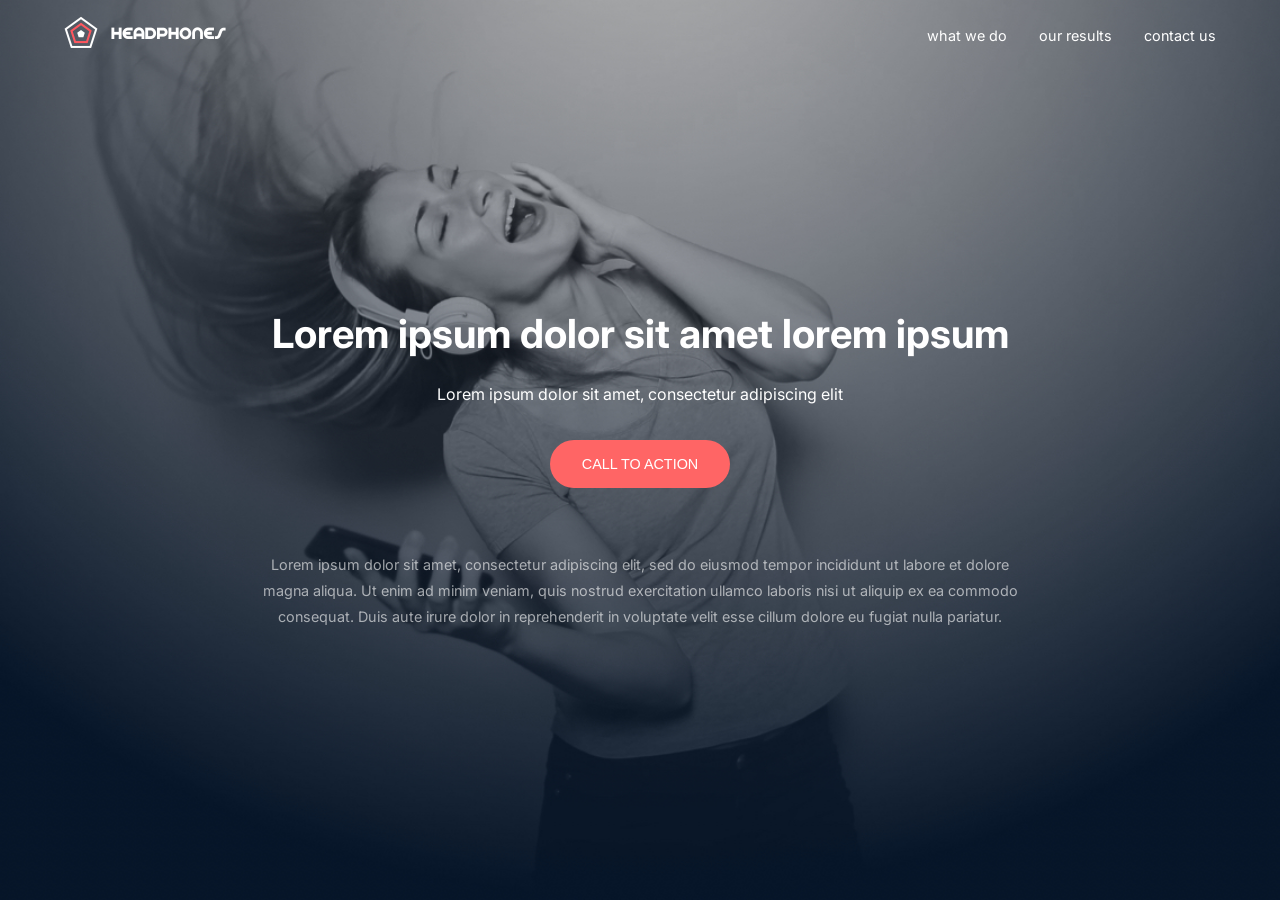
<file: headphones/0-index.html>
<!DOCTYPE html>
<html lang="en">
  <head>
    <meta charset="UTF-8" />
    <meta name="viewport" content="width=device-width, initial-scale=1.0" />
    <title>Headphones Landing Page</title>
    <link rel="stylesheet" href="0-styles.css">
    <link href="https://fonts.googleapis.com/css2?family=Inter:wght@400;500;600&display=swap" rel="stylesheet">
  </head>
  <body>
    <header class="header">
      <nav class="nav-container">
        <div class="logo">
          <input type="checkbox" id="logo-toggle" class="logo-toggle">
          <label for="logo-toggle" class="logo-label">
            <img src="images/logo_headphones.png" alt="Headphones Logo" />
          </label>
          <div class="sections">
            <a href="#what-we-do">what we do</a>
            <a href="#results">our results</a>
            <a href="#contact">contact us</a>
          </div>
        </div>
        <div class="nav-links">
          <a href="#what-we-do">what we do</a>
          <a href="#results">our results</a>
          <a href="#contact">contact us</a>
        </div>
      </nav>

      <div class="hero">
        <div class="hero-content">
          <h1>Lorem ipsum dolor sit amet lorem ipsum</h1>
          <p>Lorem ipsum dolor sit amet, consectetur adipiscing elit</p>
          <button class="cta-button">CALL TO ACTION</button>
          <div class="hero-description">
            <p>Lorem ipsum dolor sit amet, consectetur adipiscing elit, sed do eiusmod tempor incididunt ut 
            labore et dolore magna aliqua. Ut enim ad minim veniam, quis nostrud exercitation ullamco 
            laboris nisi ut aliquip ex ea commodo consequat. Duis aute irure dolor in reprehenderit in 
            voluptate velit esse cillum dolore eu fugiat nulla pariatur.</p>
          </div>
        </div>
      </div>
    </header>
  </body>
</html>
</file>
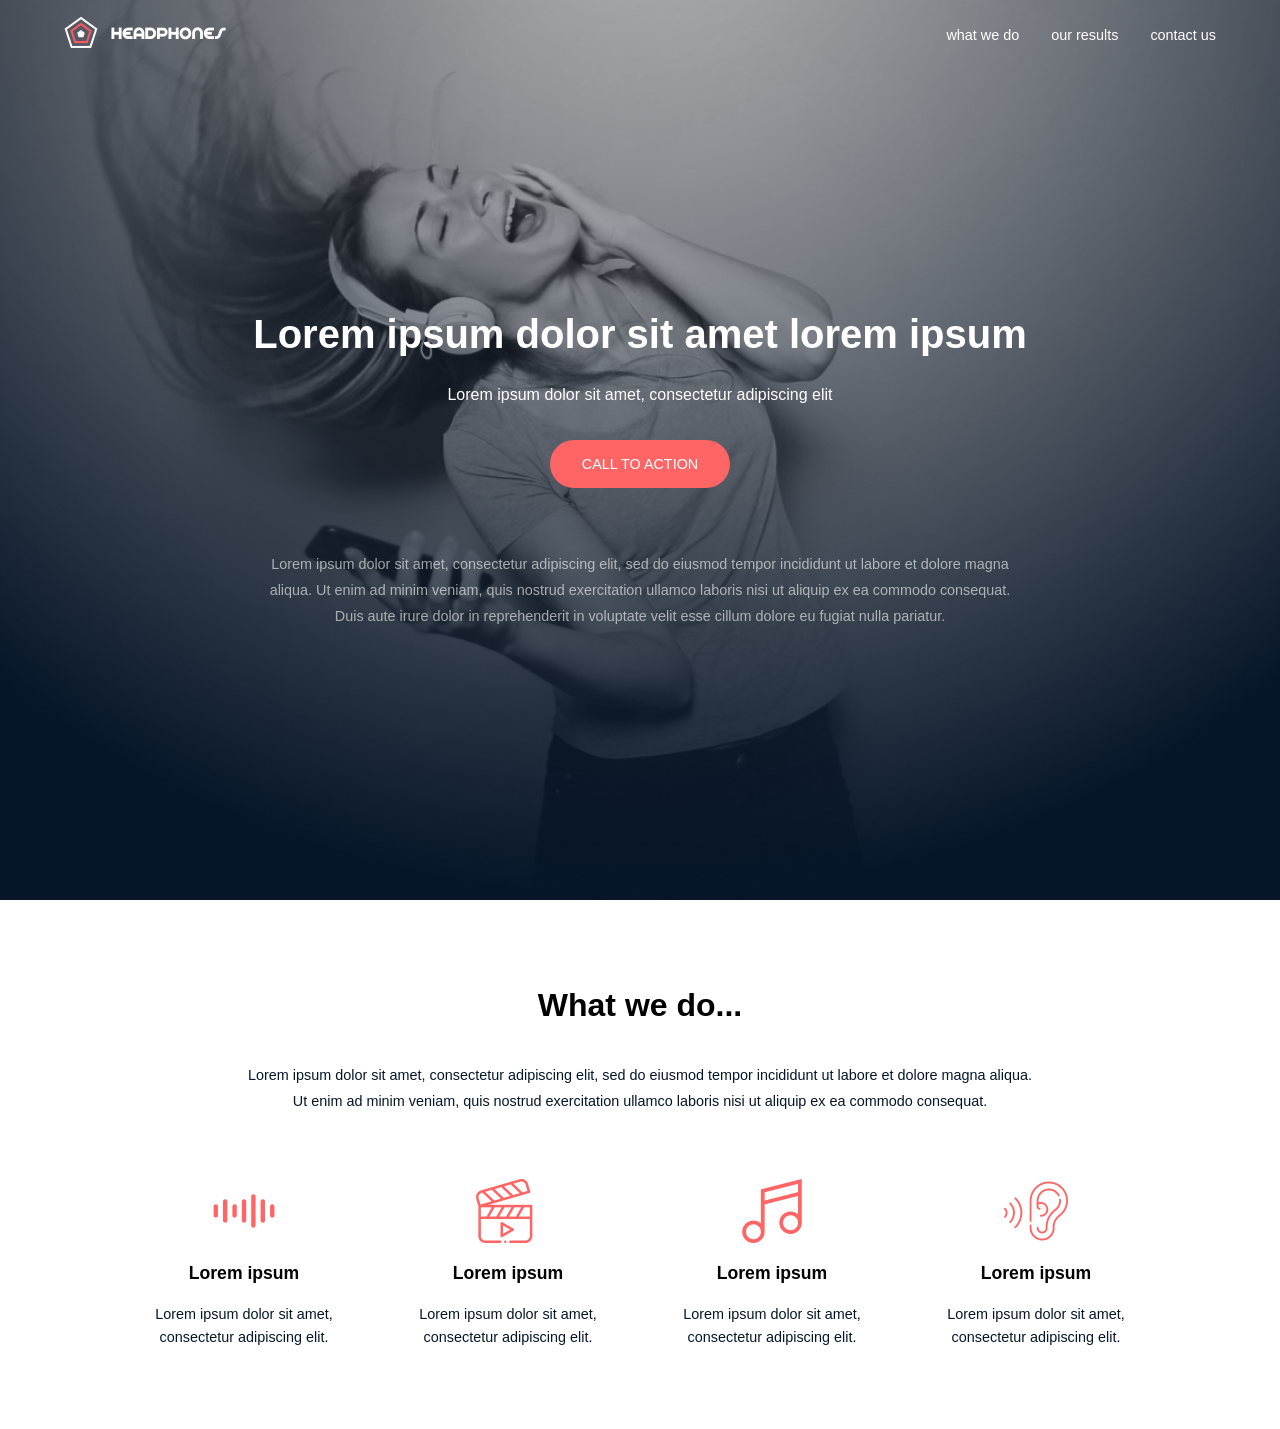
<file: headphones/1-index.html>
<!DOCTYPE html>
<html lang="en">
<head>
    <meta charset="UTF-8">
    <meta name="viewport" content="width=device-width, initial-scale=1.0">
    <title>Document</title>
    <link rel="stylesheet" href="1-styles.css">
</head>
<body>
  <header class="header">
      <nav class="nav-container">
        <div class="logo">
          <input type="checkbox" id="logo-toggle" class="logo-toggle">
          <label for="logo-toggle" class="logo-label">
            <img src="images/logo_headphones.png" alt="Headphones Logo" />
          </label>
          <div class="sections">
            <a href="#what-we-do">what we do</a>
            <a href="#results">our results</a>
            <a href="#contact">contact us</a>
          </div>
        </div>
        <div class="nav-links">
          <a href="#what-we-do">what we do</a>
          <a href="#results">our results</a>
          <a href="#contact">contact us</a>
        </div>
      </nav>

      <div class="hero">
        <div class="hero-content">
          <h1>Lorem ipsum dolor sit amet lorem ipsum</h1>
          <p>Lorem ipsum dolor sit amet, consectetur adipiscing elit</p>
          <button class="cta-button">CALL TO ACTION</button>
          <div class="hero-description">
            <p>Lorem ipsum dolor sit amet, consectetur adipiscing elit, sed do eiusmod tempor incididunt ut 
            labore et dolore magna aliqua. Ut enim ad minim veniam, quis nostrud exercitation ullamco 
            laboris nisi ut aliquip ex ea commodo consequat. Duis aute irure dolor in reprehenderit in 
            voluptate velit esse cillum dolore eu fugiat nulla pariatur.</p>
          </div>
        </div>
      </div>
    </header>
    <section id="what-we-do" class="what-we-do">
        <h2>What we do...</h2>
        <p class="section-description">
          Lorem ipsum dolor sit amet, consectetur adipiscing elit, sed do eiusmod tempor incididunt ut 
          labore et dolore magna aliqua. Ut enim ad minim veniam, quis nostrud exercitation ullamco 
          laboris nisi ut aliquip ex ea commodo consequat.
        </p>
        
        <div class="services-grid">
          <div class="service-item">
            <img src="images/audio.png" alt="Sound Frequency" />
            <h3>Lorem ipsum</h3>
            <p>Lorem ipsum dolor sit amet, consectetur adipiscing elit.</p>
          </div>
          <div class="service-item">
            <img src="images/video (1).png" alt="Video" />
            <h3>Lorem ipsum</h3>
            <p>Lorem ipsum dolor sit amet, consectetur adipiscing elit.</p>
          </div>
          <div class="service-item">
            <img src="images/musical-note.png" alt="Music" />
            <h3>Lorem ipsum</h3>
            <p>Lorem ipsum dolor sit amet, consectetur adipiscing elit.</p>
          </div>
          <div class="service-item">
            <img src="images/hearing.png" alt="Hearing" />
            <h3>Lorem ipsum</h3>
            <p>Lorem ipsum dolor sit amet, consectetur adipiscing elit.</p>
          </div>
        </div>
      </section>
</body>
</html>
</file>
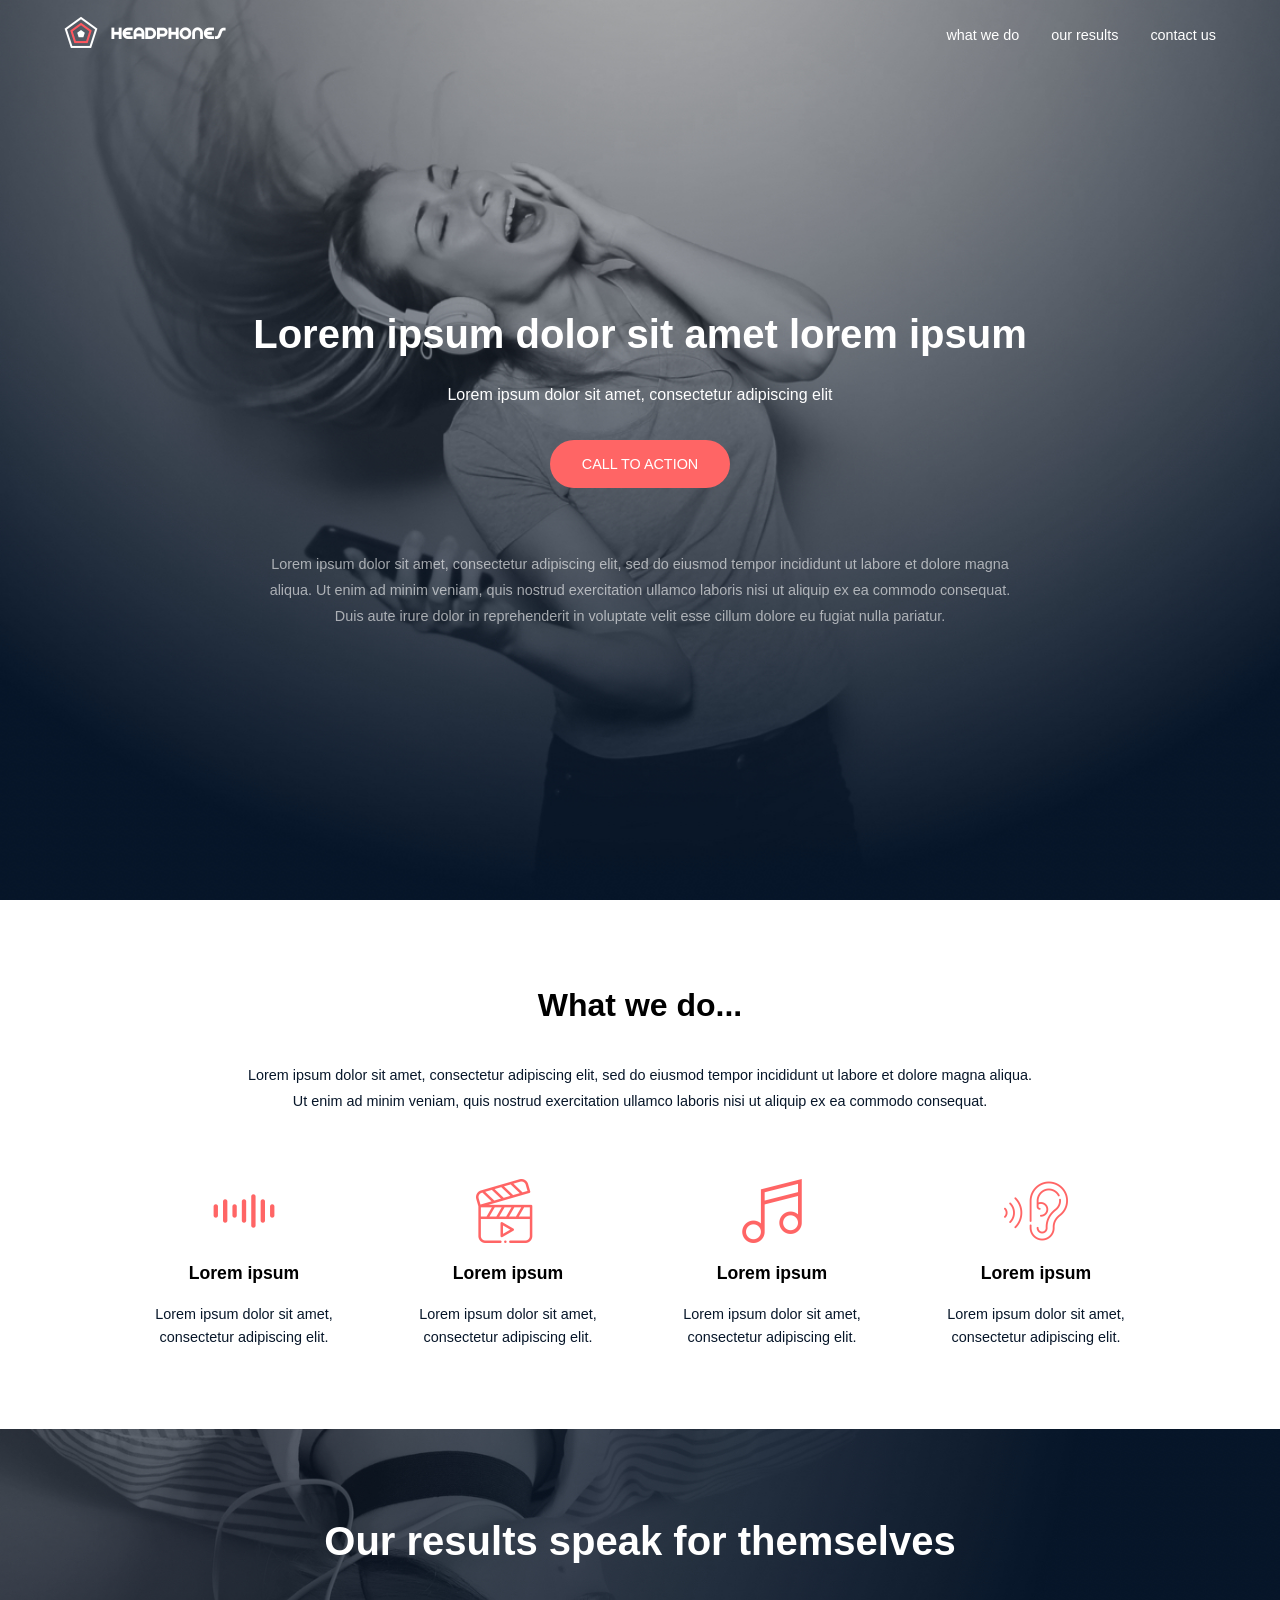
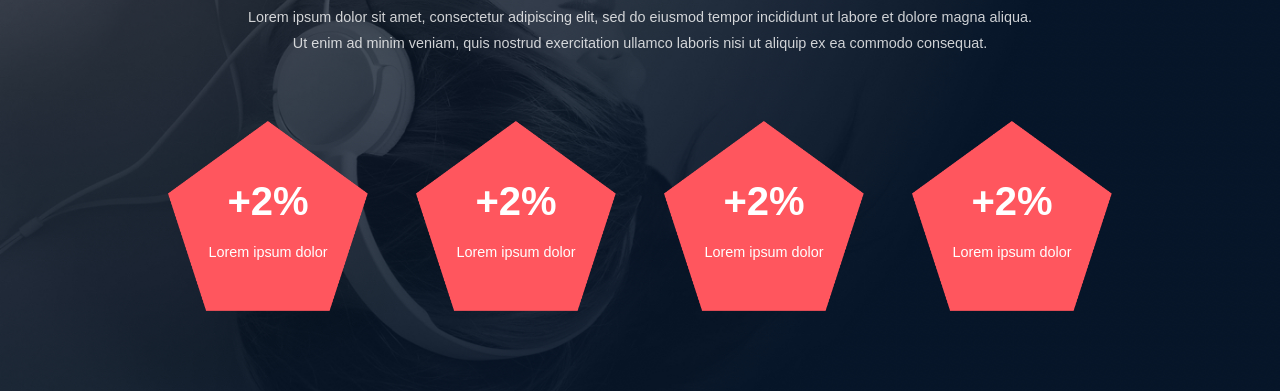
<file: headphones/2-index.html>
<!DOCTYPE html>
<html lang="en">
<head>
    <meta charset="UTF-8">
    <meta name="viewport" content="width=device-width, initial-scale=1.0">
    <title>Document</title>
    <link rel="stylesheet" href="2-styles.css">
</head>
<body>
  <header class="header">
    <nav class="nav-container">
      <div class="logo">
        <input type="checkbox" id="logo-toggle" class="logo-toggle">
        <label for="logo-toggle" class="logo-label">
          <img src="images/logo_headphones.png" alt="Headphones Logo" />
        </label>
        <div class="sections">
          <a href="#what-we-do">what we do</a>
          <a href="#results">our results</a>
          <a href="#contact">contact us</a>
        </div>
      </div>
      <div class="nav-links">
        <a href="#what-we-do">what we do</a>
        <a href="#results">our results</a>
        <a href="#contact">contact us</a>
      </div>
    </nav>

    <div class="hero">
      <div class="hero-content">
        <h1>Lorem ipsum dolor sit amet lorem ipsum</h1>
        <p>Lorem ipsum dolor sit amet, consectetur adipiscing elit</p>
        <button class="cta-button">CALL TO ACTION</button>
        <div class="hero-description">
          <p>Lorem ipsum dolor sit amet, consectetur adipiscing elit, sed do eiusmod tempor incididunt ut 
          labore et dolore magna aliqua. Ut enim ad minim veniam, quis nostrud exercitation ullamco 
          laboris nisi ut aliquip ex ea commodo consequat. Duis aute irure dolor in reprehenderit in 
          voluptate velit esse cillum dolore eu fugiat nulla pariatur.</p>
        </div>
      </div>
    </div>
  </header>
        <section id="what-we-do" class="what-we-do">
            <h2>What we do...</h2>
            <p class="section-description">
              Lorem ipsum dolor sit amet, consectetur adipiscing elit, sed do eiusmod tempor incididunt ut 
              labore et dolore magna aliqua. Ut enim ad minim veniam, quis nostrud exercitation ullamco 
              laboris nisi ut aliquip ex ea commodo consequat.
            </p>
            
            <div class="services-grid">
              <div class="service-item">
                <img src="images/audio.png" alt="Sound Frequency" />
                <h3>Lorem ipsum</h3>
                <p>Lorem ipsum dolor sit amet, consectetur adipiscing elit.</p>
              </div>
              <div class="service-item">
                <img src="images/video (1).png" alt="Video" />
                <h3>Lorem ipsum</h3>
                <p>Lorem ipsum dolor sit amet, consectetur adipiscing elit.</p>
              </div>
              <div class="service-item">
                <img src="images/musical-note.png" alt="Music" />
                <h3>Lorem ipsum</h3>
                <p>Lorem ipsum dolor sit amet, consectetur adipiscing elit.</p>
              </div>
              <div class="service-item">
                <img src="images/hearing.png" alt="Hearing" />
                <h3>Lorem ipsum</h3>
                <p>Lorem ipsum dolor sit amet, consectetur adipiscing elit.</p>
              </div>
            </div>
          </section>
    <section id="results" class="results">
        <h2>Our results speak for themselves</h2>
        <p class="section-description">Lorem ipsum dolor sit amet, consectetur adipiscing elit, sed do eiusmod tempor incididunt ut labore et dolore magna aliqua. Ut enim ad minim veniam, quis nostrud exercitation ullamco laboris nisi ut aliquip ex ea commodo consequat.</p>
        
            <div class="stats">
                <div class="pentagon">
                    <img src="images/pentagone.png" alt="Pentagon" class="pentagon-img">
                    <div class="pentagon-content">
                        <p class="percentage">+2%</p>
                        <p>Lorem ipsum dolor</p>
                    </div>
                </div>
                <div class="pentagon">
                    <img src="images/pentagone.png" alt="Pentagon" class="pentagon-img">
                    <div class="pentagon-content">
                        <p class="percentage">+2%</p>
                        <p>Lorem ipsum dolor</p>
                    </div>
                </div>
                <div class="pentagon">
                    <img src="images/pentagone.png" alt="Pentagon" class="pentagon-img">
                    <div class="pentagon-content">
                        <p class="percentage">+2%</p>
                        <p>Lorem ipsum dolor</p>
                    </div>
                </div>
                <div class="pentagon">
                    <img src="images/pentagone.png" alt="Pentagon" class="pentagon-img">
                    <div class="pentagon-content">
                        <p class="percentage">+2%</p>
                        <p>Lorem ipsum dolor</p>
                    </div>
        </div>
    </section>
</body>
</html>
</file>
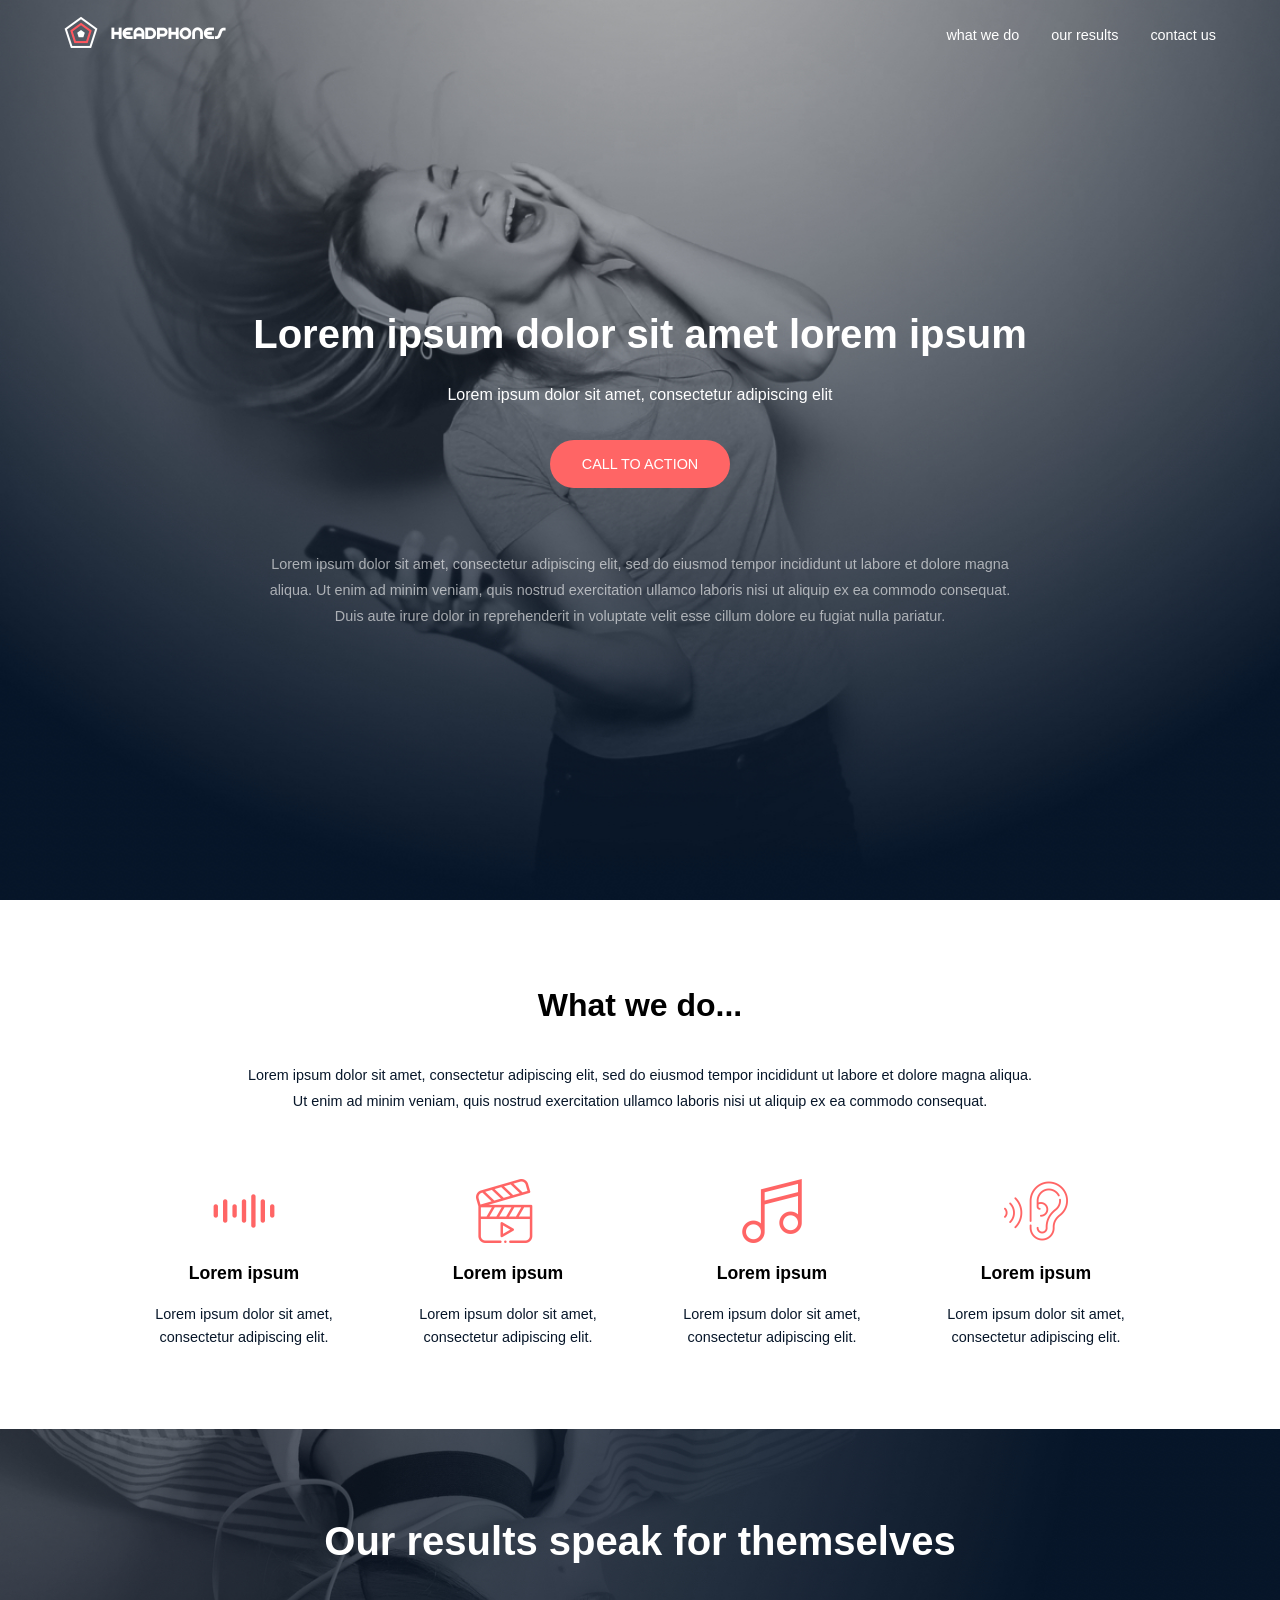
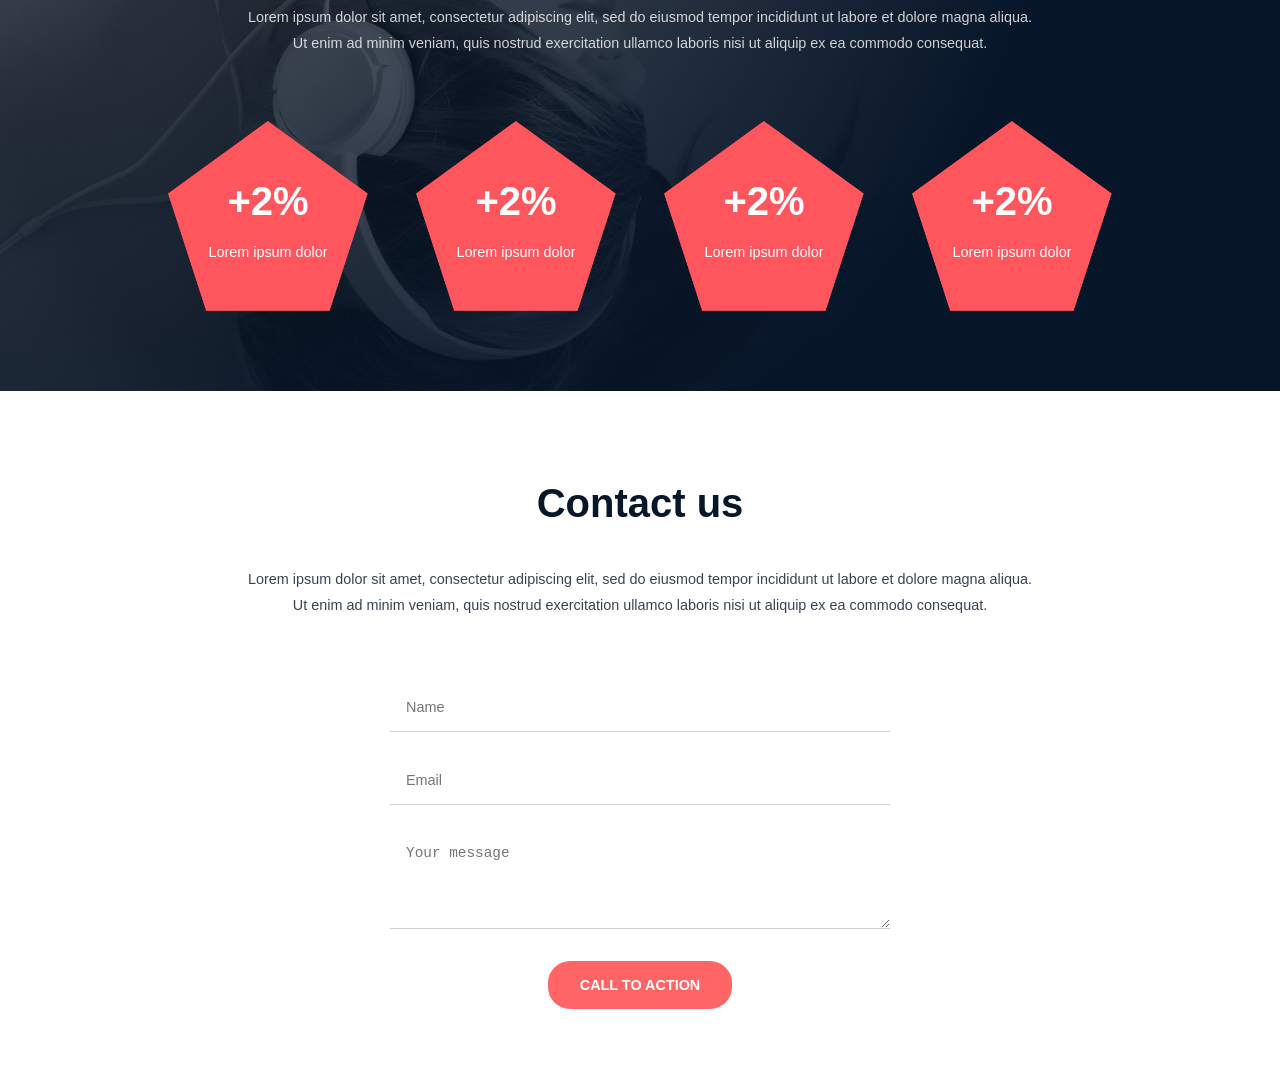
<file: headphones/3-index.html>
<!DOCTYPE html>
<html lang="en">
<head>
    <meta charset="UTF-8">
    <meta name="viewport" content="width=device-width, initial-scale=1.0">
    <title>Document</title>
    <link rel="stylesheet" href="3-styles.css">
</head>
<body>
  <header class="header">
    <nav class="nav-container">
      <div class="logo">
        <input type="checkbox" id="logo-toggle" class="logo-toggle">
        <label for="logo-toggle" class="logo-label">
          <img src="images/logo_headphones.png" alt="Headphones Logo" />
        </label>
        <div class="sections">
          <a href="#what-we-do">what we do</a>
          <a href="#results">our results</a>
          <a href="#contact">contact us</a>
        </div>
      </div>
      <div class="nav-links">
        <a href="#what-we-do">what we do</a>
        <a href="#results">our results</a>
        <a href="#contact">contact us</a>
      </div>
    </nav>

    <div class="hero">
      <div class="hero-content">
        <h1>Lorem ipsum dolor sit amet lorem ipsum</h1>
        <p>Lorem ipsum dolor sit amet, consectetur adipiscing elit</p>
        <button class="cta-button">CALL TO ACTION</button>
        <div class="hero-description">
          <p>Lorem ipsum dolor sit amet, consectetur adipiscing elit, sed do eiusmod tempor incididunt ut 
          labore et dolore magna aliqua. Ut enim ad minim veniam, quis nostrud exercitation ullamco 
          laboris nisi ut aliquip ex ea commodo consequat. Duis aute irure dolor in reprehenderit in 
          voluptate velit esse cillum dolore eu fugiat nulla pariatur.</p>
        </div>
      </div>
    </div>
  </header>
        <section id="what-we-do" class="what-we-do">
            <h2>What we do...</h2>
            <p class="section-description">
              Lorem ipsum dolor sit amet, consectetur adipiscing elit, sed do eiusmod tempor incididunt ut 
              labore et dolore magna aliqua. Ut enim ad minim veniam, quis nostrud exercitation ullamco 
              laboris nisi ut aliquip ex ea commodo consequat.
            </p>
            
            <div class="services-grid">
              <div class="service-item">
                <img src="images/audio.png" alt="Sound Frequency" />
                <h3>Lorem ipsum</h3>
                <p>Lorem ipsum dolor sit amet, consectetur adipiscing elit.</p>
              </div>
              <div class="service-item">
                <img src="images/video (1).png" alt="Video" />
                <h3>Lorem ipsum</h3>
                <p>Lorem ipsum dolor sit amet, consectetur adipiscing elit.</p>
              </div>
              <div class="service-item">
                <img src="images/musical-note.png" alt="Music" />
                <h3>Lorem ipsum</h3>
                <p>Lorem ipsum dolor sit amet, consectetur adipiscing elit.</p>
              </div>
              <div class="service-item">
                <img src="images/hearing.png" alt="Hearing" />
                <h3>Lorem ipsum</h3>
                <p>Lorem ipsum dolor sit amet, consectetur adipiscing elit.</p>
              </div>
            </div>
          </section>
    <section id="results" class="results">
        <h2>Our results speak for themselves</h2>
        <p class="section-description">Lorem ipsum dolor sit amet, consectetur adipiscing elit, sed do eiusmod tempor incididunt ut labore et dolore magna aliqua. Ut enim ad minim veniam, quis nostrud exercitation ullamco laboris nisi ut aliquip ex ea commodo consequat.</p>
        
            <div class="stats">
                <div class="pentagon">
                    <img src="images/pentagone.png" alt="Pentagon" class="pentagon-img">
                    <div class="pentagon-content">
                        <p class="percentage">+2%</p>
                        <p>Lorem ipsum dolor</p>
                    </div>
                </div>
                <div class="pentagon">
                    <img src="images/pentagone.png" alt="Pentagon" class="pentagon-img">
                    <div class="pentagon-content">
                        <p class="percentage">+2%</p>
                        <p>Lorem ipsum dolor</p>
                    </div>
                </div>
                <div class="pentagon">
                    <img src="images/pentagone.png" alt="Pentagon" class="pentagon-img">
                    <div class="pentagon-content">
                        <p class="percentage">+2%</p>
                        <p>Lorem ipsum dolor</p>
                    </div>
                </div>
                <div class="pentagon">
                    <img src="images/pentagone.png" alt="Pentagon" class="pentagon-img">
                    <div class="pentagon-content">
                        <p class="percentage">+2%</p>
                        <p>Lorem ipsum dolor</p>
                    </div>
        </div>
    </section>
    <section id="contact" class="contact">
        <h2>Contact us</h2>
        <p class="section-description">Lorem ipsum dolor sit amet, consectetur adipiscing elit, sed do eiusmod tempor incididunt ut labore et dolore magna aliqua. Ut enim ad minim veniam, quis nostrud exercitation ullamco laboris nisi ut aliquip ex ea commodo consequat.</p>
        
        <form class="contact-form">
            <div class="form-group">
                <input type="text" id="name" name="name" placeholder="Name" required>
            </div>
            <div class="form-group">
                <input type="email" id="email" name="email" placeholder="Email" required>
            </div>
            <div class="form-group">
                <textarea id="message" name="message" placeholder="Your message" required></textarea>
            </div>
            <button type="submit" class="btn">CALL TO ACTION</button>
        </form>
    </section>
</body>
</html>
</file>
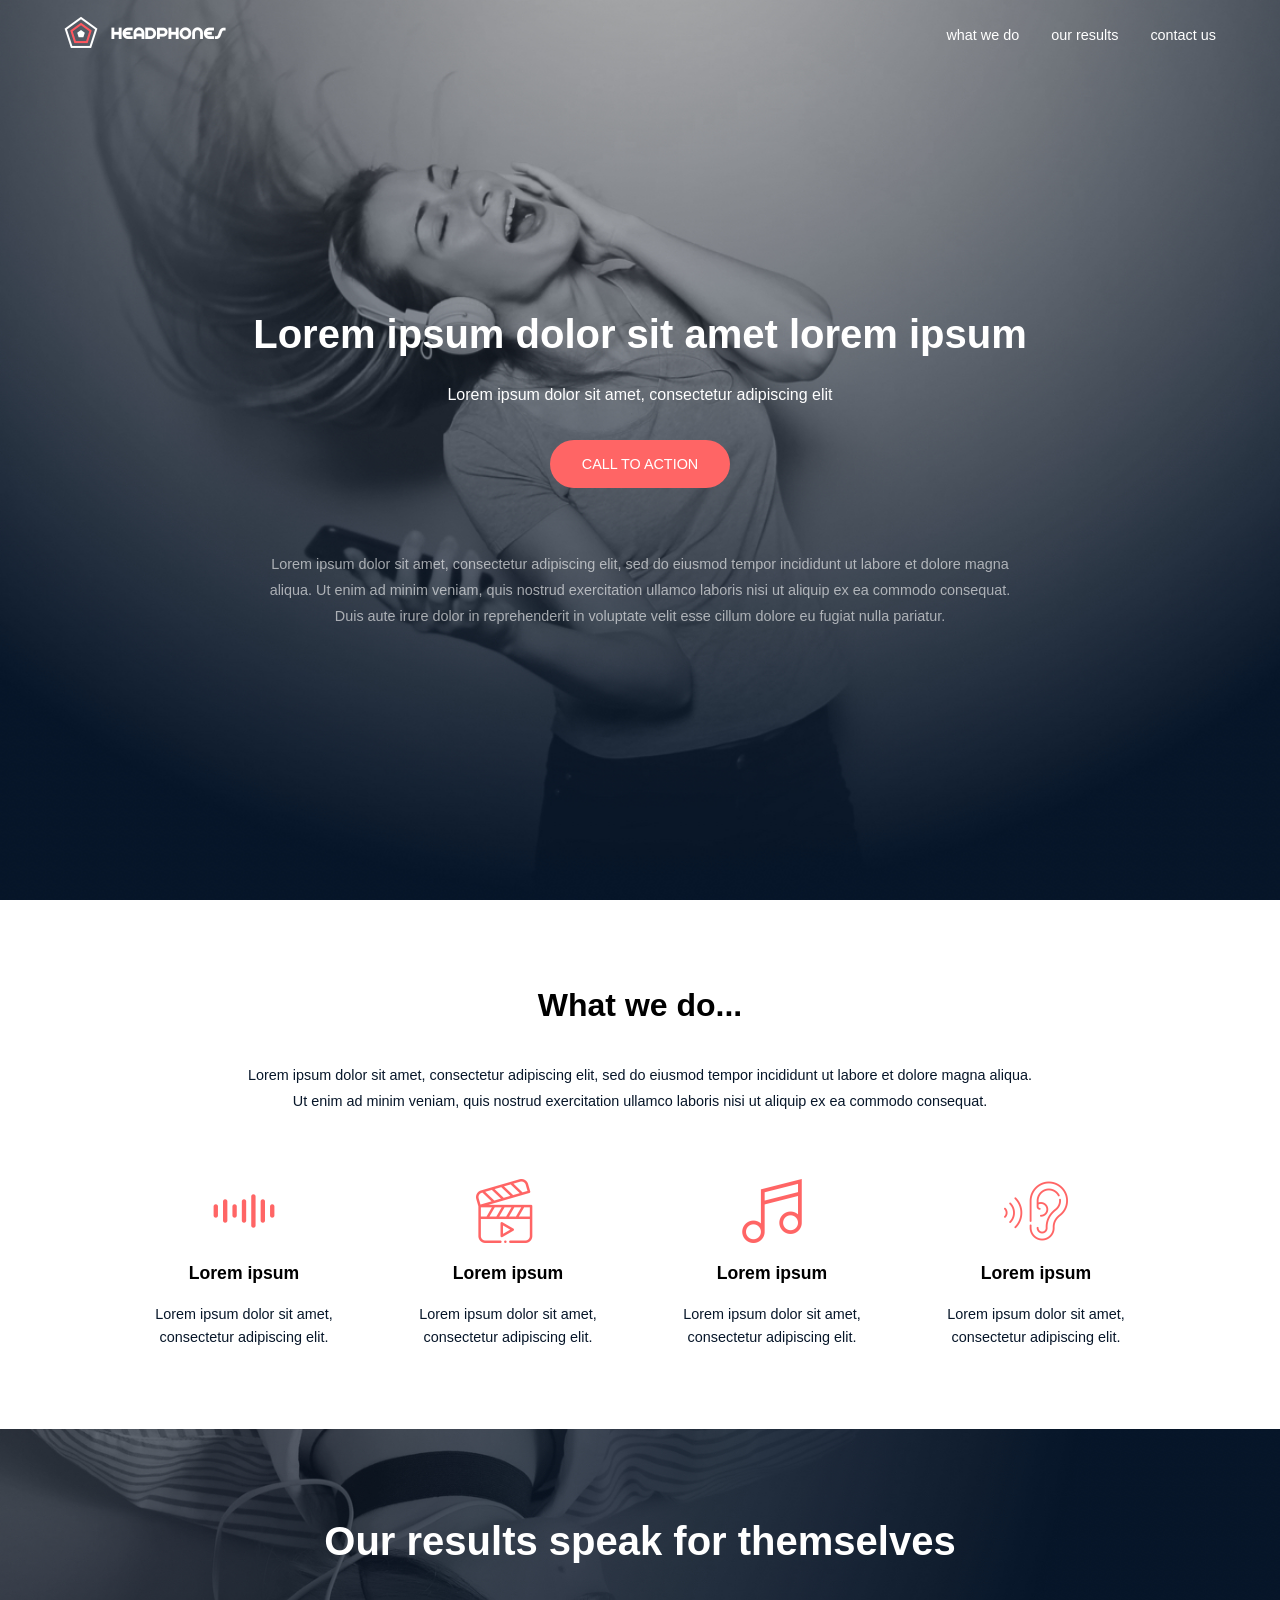
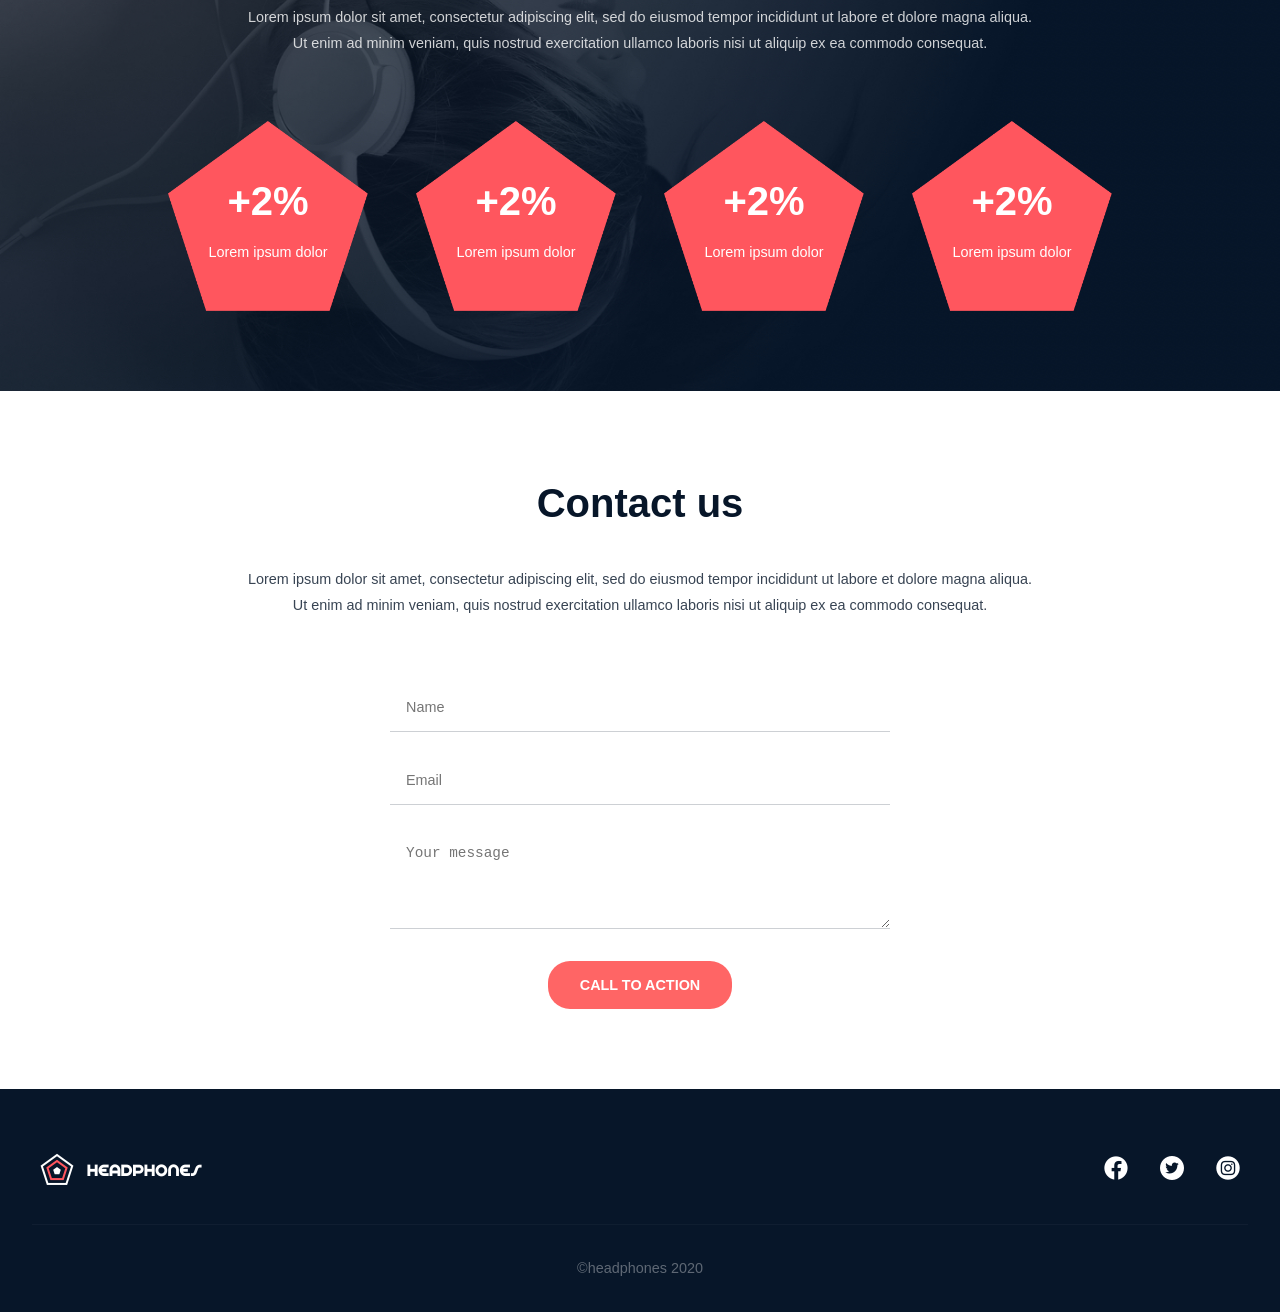
<file: headphones/4-index.html>
<!DOCTYPE html>
<html lang="en">
<head>
    <meta charset="UTF-8">
    <meta name="viewport" content="width=device-width, initial-scale=1.0">
    <title>Document</title>
    <link rel="stylesheet" href="4-styles.css">
</head>
<body>
  <header class="header">
    <nav class="nav-container">
      <div class="logo">
        <input type="checkbox" id="logo-toggle" class="logo-toggle">
        <label for="logo-toggle" class="logo-label">
          <img src="images/logo_headphones.png" alt="Headphones Logo" />
        </label>
        <div class="sections">
          <a href="#what-we-do">what we do</a>
          <a href="#results">our results</a>
          <a href="#contact">contact us</a>
        </div>
      </div>
      <div class="nav-links">
        <a href="#what-we-do">what we do</a>
        <a href="#results">our results</a>
        <a href="#contact">contact us</a>
      </div>
    </nav>

    <div class="hero">
      <div class="hero-content">
        <h1>Lorem ipsum dolor sit amet lorem ipsum</h1>
        <p>Lorem ipsum dolor sit amet, consectetur adipiscing elit</p>
        <button class="cta-button">CALL TO ACTION</button>
        <div class="hero-description">
          <p>Lorem ipsum dolor sit amet, consectetur adipiscing elit, sed do eiusmod tempor incididunt ut 
          labore et dolore magna aliqua. Ut enim ad minim veniam, quis nostrud exercitation ullamco 
          laboris nisi ut aliquip ex ea commodo consequat. Duis aute irure dolor in reprehenderit in 
          voluptate velit esse cillum dolore eu fugiat nulla pariatur.</p>
        </div>
      </div>
    </div>
  </header>
        <section id="what-we-do" class="what-we-do">
            <h2>What we do...</h2>
            <p class="section-description">
              Lorem ipsum dolor sit amet, consectetur adipiscing elit, sed do eiusmod tempor incididunt ut 
              labore et dolore magna aliqua. Ut enim ad minim veniam, quis nostrud exercitation ullamco 
              laboris nisi ut aliquip ex ea commodo consequat.
            </p>
            
            <div class="services-grid">
              <div class="service-item">
                <img src="images/audio.png" alt="Sound Frequency" />
                <h3>Lorem ipsum</h3>
                <p>Lorem ipsum dolor sit amet, consectetur adipiscing elit.</p>
              </div>
              <div class="service-item">
                <img src="images/video (1).png" alt="Video" />
                <h3>Lorem ipsum</h3>
                <p>Lorem ipsum dolor sit amet, consectetur adipiscing elit.</p>
              </div>
              <div class="service-item">
                <img src="images/musical-note.png" alt="Music" />
                <h3>Lorem ipsum</h3>
                <p>Lorem ipsum dolor sit amet, consectetur adipiscing elit.</p>
              </div>
              <div class="service-item">
                <img src="images/hearing.png" alt="Hearing" />
                <h3>Lorem ipsum</h3>
                <p>Lorem ipsum dolor sit amet, consectetur adipiscing elit.</p>
              </div>
            </div>
          </section>
    <section id="results" class="results">
        <h2>Our results speak for themselves</h2>
        <p class="section-description">Lorem ipsum dolor sit amet, consectetur adipiscing elit, sed do eiusmod tempor incididunt ut labore et dolore magna aliqua. Ut enim ad minim veniam, quis nostrud exercitation ullamco laboris nisi ut aliquip ex ea commodo consequat.</p>
        
            <div class="stats">
                <div class="pentagon">
                    <img src="images/pentagone.png" alt="Pentagon" class="pentagon-img">
                    <div class="pentagon-content">
                        <p class="percentage">+2%</p>
                        <p>Lorem ipsum dolor</p>
                    </div>
                </div>
                <div class="pentagon">
                    <img src="images/pentagone.png" alt="Pentagon" class="pentagon-img">
                    <div class="pentagon-content">
                        <p class="percentage">+2%</p>
                        <p>Lorem ipsum dolor</p>
                    </div>
                </div>
                <div class="pentagon">
                    <img src="images/pentagone.png" alt="Pentagon" class="pentagon-img">
                    <div class="pentagon-content">
                        <p class="percentage">+2%</p>
                        <p>Lorem ipsum dolor</p>
                    </div>
                </div>
                <div class="pentagon">
                    <img src="images/pentagone.png" alt="Pentagon" class="pentagon-img">
                    <div class="pentagon-content">
                        <p class="percentage">+2%</p>
                        <p>Lorem ipsum dolor</p>
                    </div>
        </div>
    </section>
    <section id="contact" class="contact">
        <h2>Contact us</h2>
        <p class="section-description">Lorem ipsum dolor sit amet, consectetur adipiscing elit, sed do eiusmod tempor incididunt ut labore et dolore magna aliqua. Ut enim ad minim veniam, quis nostrud exercitation ullamco laboris nisi ut aliquip ex ea commodo consequat.</p>
        
        <form class="contact-form">
            <div class="form-group">
                <input type="text" id="name" name="name" placeholder="Name" required>
            </div>
            <div class="form-group">
                <input type="email" id="email" name="email" placeholder="Email" required>
            </div>
            <div class="form-group">
                <textarea id="message" name="message" placeholder="Your message" required></textarea>
            </div>
            <button type="submit" class="btn">CALL TO ACTION</button>
        </form>
    </section>
    <footer class="footer">
        <div class="footer-content">
            <div class="footer-logo">
                <img src="images/logo_headphones.png" alt="Headphones Logo">
            </div>
            <div class="social-links">
                <a href="#" aria-label="Facebook">
                    <img src="images/facebook (1).png" alt="">
                </a>
                <a href="#" aria-label="Twitter">
                    <img src="images/twitter.png" alt="">
                </a>
                <a href="#" aria-label="Instagram">
                    <img src="images/instagram (1).png" alt="">
                </a>
            </div>
        </div>
        <p class="copyright">©headphones 2020</p>
    </footer>
</body>
</html>
</file>
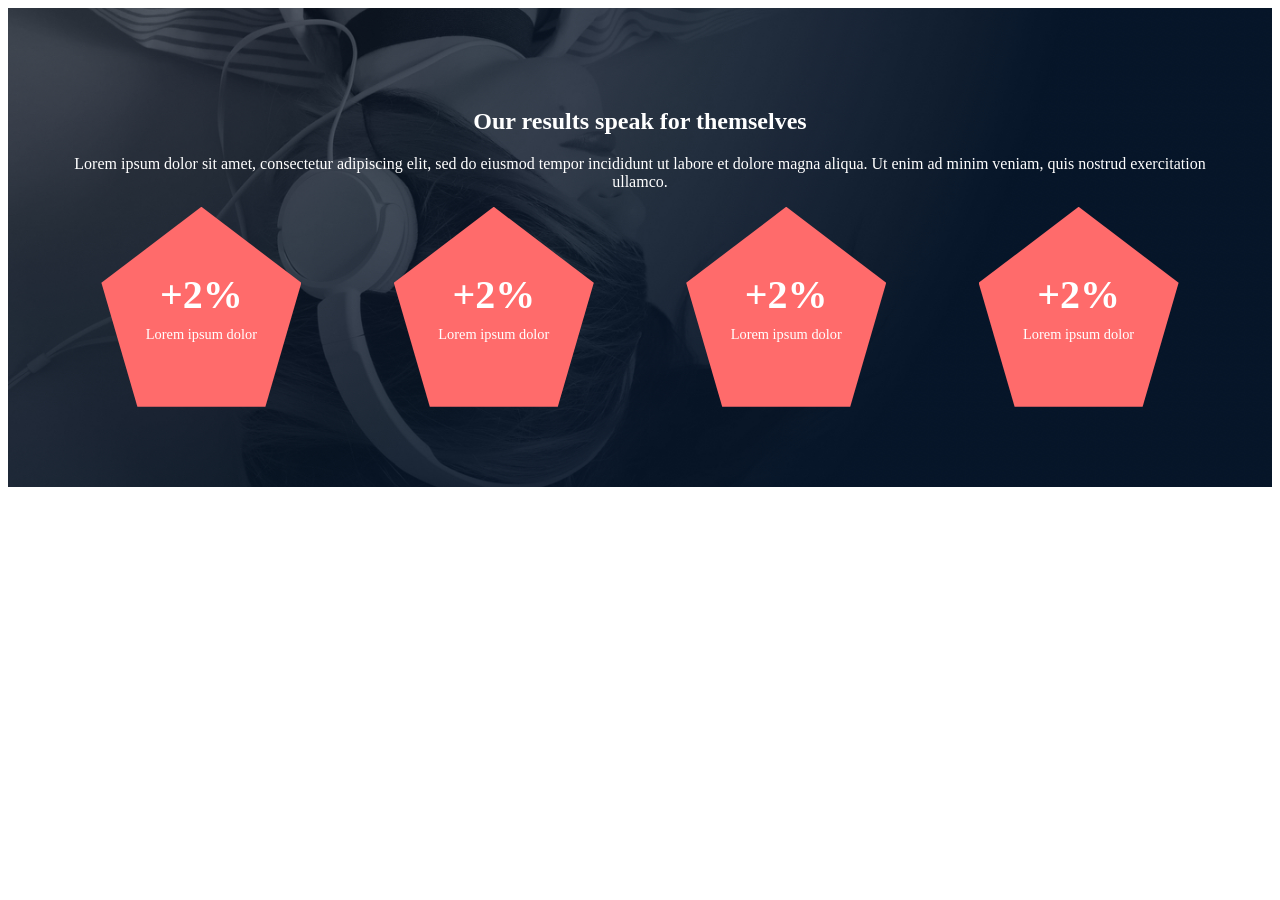
<file: headphones/6-index.html>
<!DOCTYPE html>
<html lang="en">
<head>
    <meta charset="UTF-8">
    <meta name="viewport" content="width=device-width, initial-scale=1.0">
    <title>Document</title>
    <link rel="stylesheet" href="6-styles.css">
</head>
<body>
    <section id="results" class="results">
        <h2>Our results speak for themselves</h2>
        <p class="section-description">Lorem ipsum dolor sit amet, consectetur adipiscing elit, sed do eiusmod tempor incididunt ut labore et dolore magna aliqua. Ut enim ad minim veniam, quis nostrud exercitation ullamco.</p>
        
        <div class="stats">
            <div class="stat-item">
                <div class="pentagon">
                    <div class="pentagon-content">
                        <span class="percentage">+2%</span>
                        <p>Lorem ipsum dolor</p>
                    </div>
                </div>
            </div>
            <div class="stat-item">
                <div class="pentagon">
                    <div class="pentagon-content">
                        <span class="percentage">+2%</span>
                        <p>Lorem ipsum dolor</p>
                    </div>
                </div>
            </div>
            <div class="stat-item">
                <div class="pentagon">
                    <div class="pentagon-content">
                        <span class="percentage">+2%</span>
                        <p>Lorem ipsum dolor</p>
                    </div>
                </div>
            </div>
            <div class="stat-item">
                <div class="pentagon">
                    <div class="pentagon-content">
                        <span class="percentage">+2%</span>
                        <p>Lorem ipsum dolor</p>
                    </div>
                </div>
            </div>
        </div>
    </section>
</body>
</html>
</file>
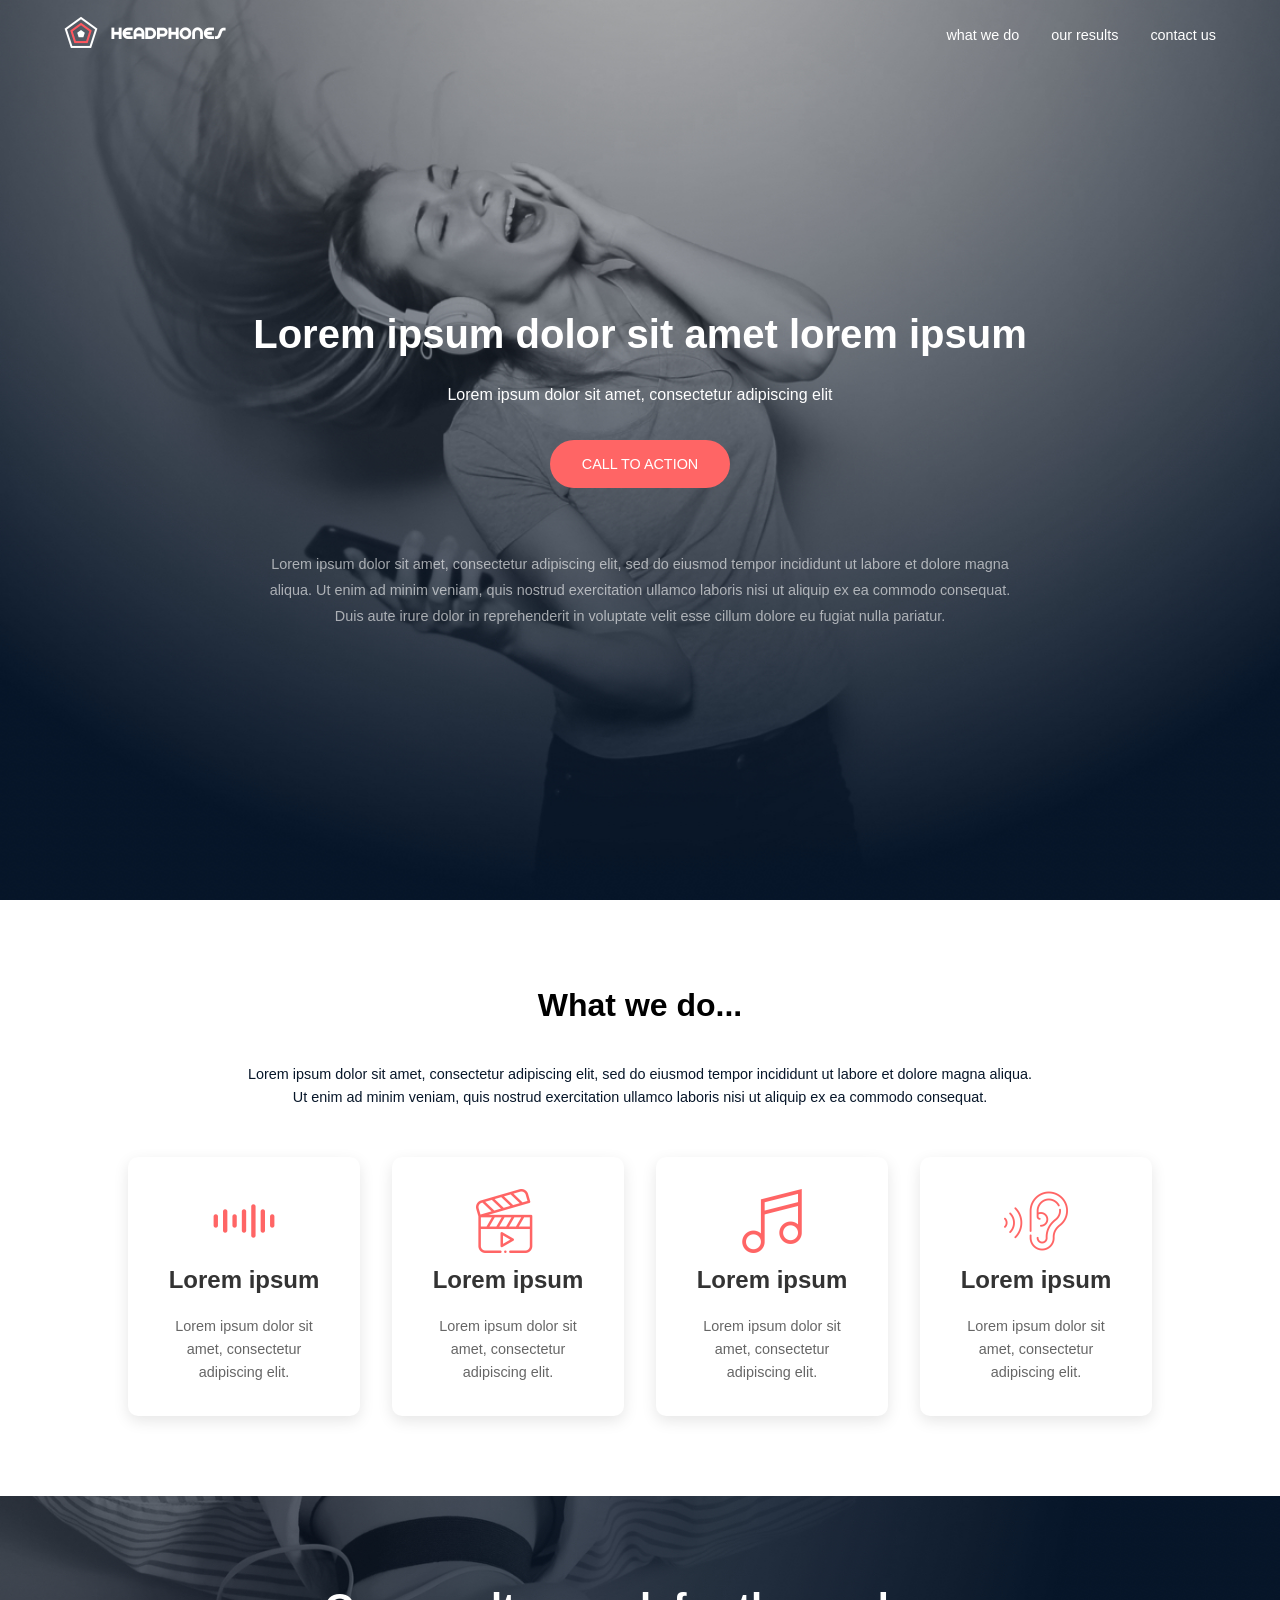
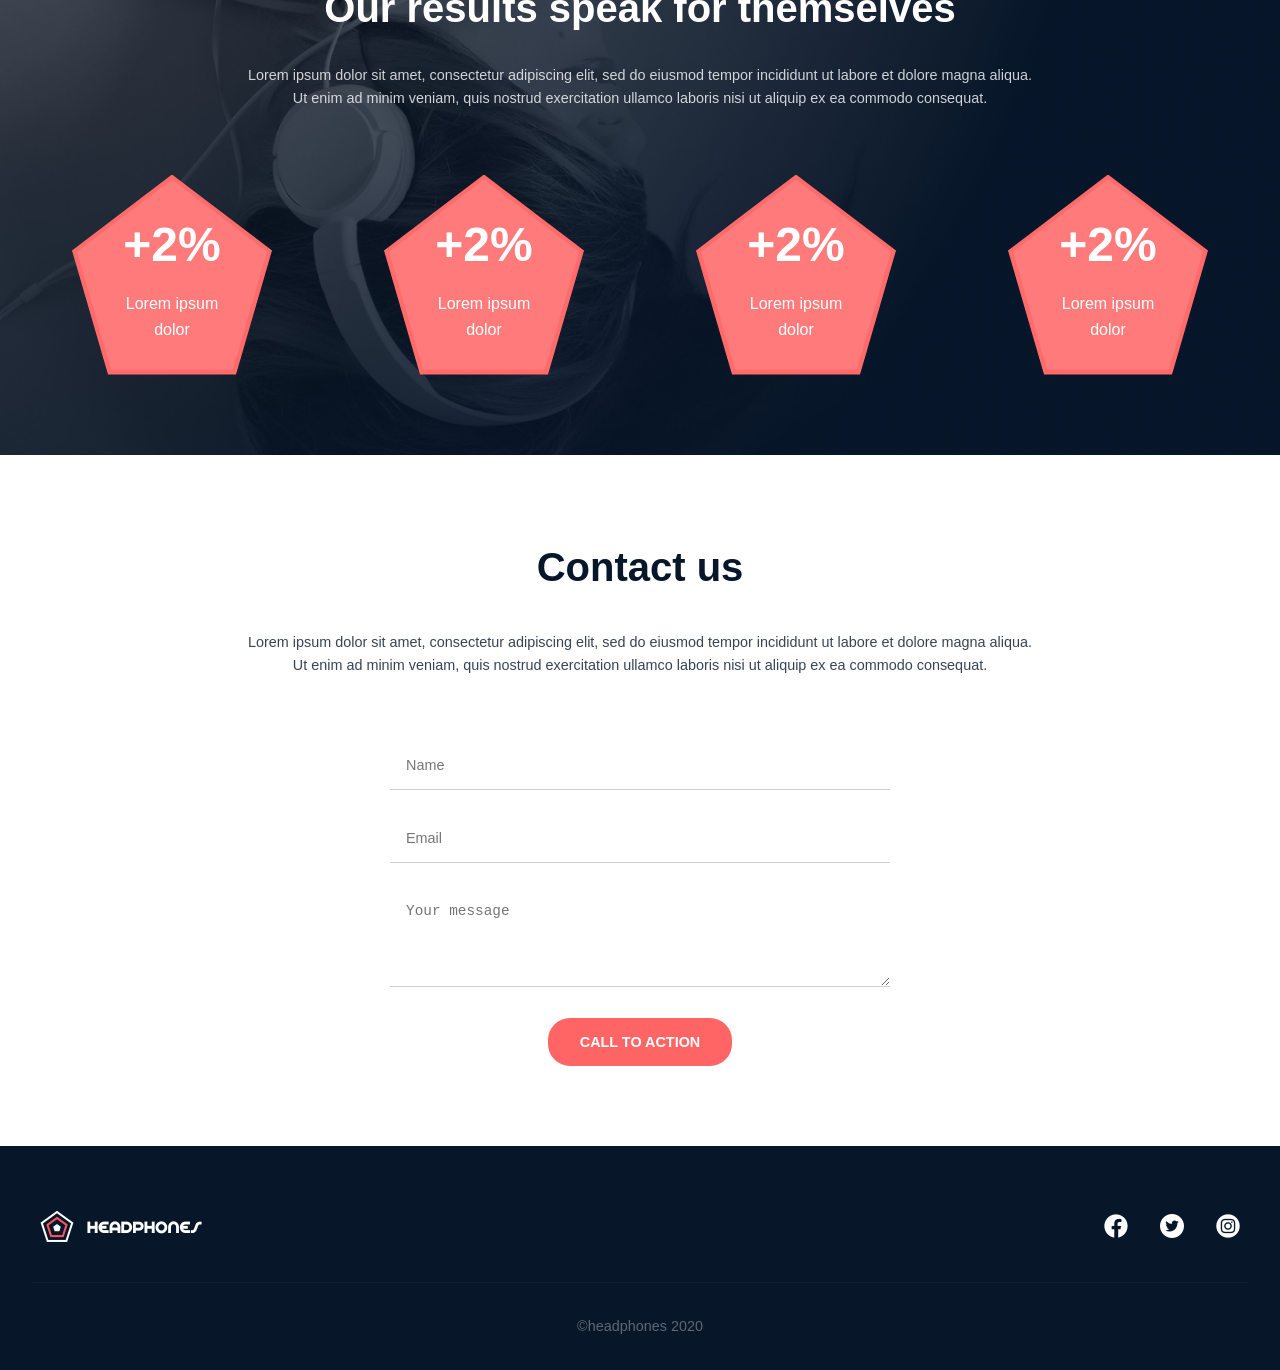
<file: headphones/7-index.html>
<!DOCTYPE html>
<html lang="en">
<head>
    <meta charset="UTF-8">
    <meta name="viewport" content="width=device-width, initial-scale=1.0">
    <title>Document</title>
    <link rel="stylesheet" href="7-styles.css">
</head>
<body>
  <header class="header">
    <nav class="nav-container">
      <div class="logo">
        <input type="checkbox" id="logo-toggle" class="logo-toggle">
        <label for="logo-toggle" class="logo-label">
          <img src="images/logo_headphones.png" alt="Headphones Logo" />
        </label>
        <div class="sections">
          <a href="#what-we-do">what we do</a>
          <a href="#results">our results</a>
          <a href="#contact">contact us</a>
        </div>
      </div>
      <div class="nav-links">
        <a href="#what-we-do">what we do</a>
        <a href="#results">our results</a>
        <a href="#contact">contact us</a>
      </div>
    </nav>

    <div class="hero">
      <div class="hero-content">
        <h1>Lorem ipsum dolor sit amet lorem ipsum</h1>
        <p>Lorem ipsum dolor sit amet, consectetur adipiscing elit</p>
        <button class="cta-button">CALL TO ACTION</button>
        <div class="hero-description">
          <p>Lorem ipsum dolor sit amet, consectetur adipiscing elit, sed do eiusmod tempor incididunt ut 
          labore et dolore magna aliqua. Ut enim ad minim veniam, quis nostrud exercitation ullamco 
          laboris nisi ut aliquip ex ea commodo consequat. Duis aute irure dolor in reprehenderit in 
          voluptate velit esse cillum dolore eu fugiat nulla pariatur.</p>
        </div>
      </div>
    </div>
  </header>
        <section id="what-we-do" class="what-we-do">
            <h2>What we do...</h2>
            <p class="section-description">
              Lorem ipsum dolor sit amet, consectetur adipiscing elit, sed do eiusmod tempor incididunt ut 
              labore et dolore magna aliqua. Ut enim ad minim veniam, quis nostrud exercitation ullamco 
              laboris nisi ut aliquip ex ea commodo consequat.
            </p>
            
            <div class="services-grid">
              <div class="service-item">
                <img src="images/audio.png" alt="Sound Frequency" />
                <h3>Lorem ipsum</h3>
                <p>Lorem ipsum dolor sit amet, consectetur adipiscing elit.</p>
              </div>
              <div class="service-item">
                <img src="images/video (1).png" alt="Video" />
                <h3>Lorem ipsum</h3>
                <p>Lorem ipsum dolor sit amet, consectetur adipiscing elit.</p>
              </div>
              <div class="service-item">
                <img src="images/musical-note.png" alt="Music" />
                <h3>Lorem ipsum</h3>
                <p>Lorem ipsum dolor sit amet, consectetur adipiscing elit.</p>
              </div>
              <div class="service-item">
                <img src="images/hearing.png" alt="Hearing" />
                <h3>Lorem ipsum</h3>
                <p>Lorem ipsum dolor sit amet, consectetur adipiscing elit.</p>
              </div>
            </div>
          </section>
          <section id="results" class="results">
            <h2>Our results speak for themselves</h2>
            <p class="section-description">Lorem ipsum dolor sit amet, consectetur adipiscing elit, sed do eiusmod tempor incididunt ut labore et dolore magna aliqua. Ut enim ad minim veniam, quis nostrud exercitation ullamco laboris nisi ut aliquip ex ea commodo consequat.</p>
            
            <div class="stats">
                <div class="stat-item">
                    <div class="pentagon">
                        <span class="percentage">+2%</span>
                        <p>Lorem ipsum dolor</p>
                    </div>
                </div>
                <div class="stat-item">
                    <div class="pentagon">
                        <span class="percentage">+2%</span>
                        <p>Lorem ipsum dolor</p>
                    </div>
                </div>
                <div class="stat-item">
                    <div class="pentagon">
                        <span class="percentage">+2%</span>
                        <p>Lorem ipsum dolor</p>
                    </div>
                </div>
                <div class="stat-item">
                    <div class="pentagon">
                        <span class="percentage">+2%</span>
                        <p>Lorem ipsum dolor</p>
                    </div>
                </div>
            </div>
        </section>
    <section id="contact" class="contact">
        <h2>Contact us</h2>
        <p class="section-description">Lorem ipsum dolor sit amet, consectetur adipiscing elit, sed do eiusmod tempor incididunt ut labore et dolore magna aliqua. Ut enim ad minim veniam, quis nostrud exercitation ullamco laboris nisi ut aliquip ex ea commodo consequat.</p>
        
        <form class="contact-form">
            <div class="form-group">
                <input type="text" id="name" name="name" placeholder="Name" required>
            </div>
            <div class="form-group">
                <input type="email" id="email" name="email" placeholder="Email" required>
            </div>
            <div class="form-group">
                <textarea id="message" name="message" placeholder="Your message" required></textarea>
            </div>
            <button type="submit" class="btn">CALL TO ACTION</button>
        </form>
    </section>
    <footer class="footer">
        <div class="footer-content">
            <div class="footer-logo">
                <img src="images/logo_headphones.png" alt="Headphones Logo">
            </div>
            <div class="social-links">
                <a href="#" aria-label="Facebook">
                    <img src="images/facebook (1).png" alt="">
                </a>
                <a href="#" aria-label="Twitter">
                    <img src="images/twitter.png" alt="">
                </a>
                <a href="#" aria-label="Instagram">
                    <img src="images/instagram (1).png" alt="">
                </a>
            </div>
        </div>
        <p class="copyright">©headphones 2020</p>
    </footer>
</body>
</html>
</file>
<file: headphones/0-styles.css>
:root {
  --primary-color: #FF6565;
  --dark-bg: #071629;
  --text-color: #ffffff;
}

* {
  margin: 0;
  padding: 0;
  box-sizing: border-box;
}

body {
  font-family: 'Inter', sans-serif;
  line-height: 1.6;
}

/* Header and Navigation */
.header {
  background: var(--dark-bg);
  color: var(--text-color);
  min-height: 100vh;
  position: relative;
}

.nav-container {
  display: flex;
  justify-content: space-between;
  align-items: center;
  padding: 1rem 5%;
  position: absolute;
  width: 100%;
  top: 0;
  left: 0;
  flex-wrap: wrap;
}

.logo {
  display: flex;
  align-items: center;
  gap: 1rem;
  position: relative;
}

.logo img {
  height: 32px;
  cursor: pointer;
}

.logo-toggle {
  display: none;
}

.logo .sections {
  display: none;
  position: absolute;
  bottom: -2rem;
  left: 0;
  flex-direction: column;
  gap: 0.5rem;
  background-color: var(--dark-bg);
  padding: 0.5rem 1rem;
  border-radius: 5px;
  z-index: 10;
}

/* This is the key CSS for the toggle functionality */
@media (max-width: 768px) {
  .logo-toggle:checked ~ .sections {
    display: flex;
  }
}

.logo .sections a {
  color: var(--text-color);
  text-decoration: none;
  font-size: 0.8rem;
  transition: color 0.3s;
  white-space: nowrap;
}

.logo .sections a:hover {
  color: var(--primary-color);
  text-decoration: underline;
}

.nav-links {
  display: flex;
  gap: 2rem;
}

.nav-links a {
  color: var(--text-color);
  text-decoration: none;
  font-size: 0.9rem;
  text-transform: lowercase;
  transition: color 0.3s;
}

.nav-links a:hover {
  color: var(--primary-color);
  text-decoration: underline;
}

/* Hero Section */
.hero {
  background-image: url('images/headphones_hero_1.jpg');
  background-size: cover;
  background-position: center;
  min-height: 100vh;
  display: flex;
  align-items: center;
  justify-content: center;
  text-align: center;
  padding: 0 1rem;
}

.hero-content {
  max-width: 1000px;
  margin: 0 auto;
  padding-top: 4rem;
}

.hero h1 {
  font-size: 2.5rem;
  margin-bottom: 1rem;
  font-weight: 700;
}

.hero p {
  font-size: 1rem;
  margin-bottom: 2rem;
  color: #ffffff;
}

.cta-button {
  background: var(--primary-color);
  color: white;
  border: none;
  padding: 1rem 2rem;
  border-radius: 25px;
  cursor: pointer;
  font-weight: 500;
  text-transform: uppercase;
  font-size: 0.9rem;
  transition: background 0.3s;
}

.cta-button:hover {
  background: #ff4f4f;
}

.hero-description {
  max-width: 800px;
  margin: 4rem auto 0;
  padding: 0 1rem;
}

.hero-description p {
  font-size: 0.9rem;
  line-height: 1.8;
  color: #ffffff99;
}

/* Responsive Design */
@media (max-width: 768px) {
  .nav-links {
    display: none;
  }
}

@media (min-width: 769px) {
  .logo .sections {
    display: none !important; /* Force hide on desktop */
  }
}
</file>
<file: headphones/1-styles.css>
:root {
  --primary-color: #FF6565;
  --dark-bg: #071629;
  --text-color: #ffffff;
}

* {
  margin: 0;
  padding: 0;
  box-sizing: border-box;
}

body {
  font-family: 'Inter', sans-serif;
  line-height: 1.6;
}

/* Header and Navigation */
.header {
  background: var(--dark-bg);
  color: var(--text-color);
  min-height: 100vh;
  position: relative;
}

.nav-container {
  display: flex;
  justify-content: space-between;
  align-items: center;
  padding: 2rem 10%;
  position: absolute;
  width: 100%;
  top: 0;
  left: 0;
}

.logo {
  display: flex;
  align-items: center;
  gap: 1rem;
}

.logo img {
  height: 32px;
}

.logo span {
  font-weight: 700;
  font-size: 1.2rem;
  color: var(--text-color);
}

.nav-links {
  display: flex;
  gap: 3rem;
}

.nav-links a {
  color: var(--text-color);
  text-decoration: none;
  font-size: 0.9rem;
  text-transform: lowercase;
  transition: color 0.3s;
}

.nav-links a:hover {
  color: var(--primary-color);
}

/* Hero Section */
.hero {
  background-image: url('images/headphones_hero_1.jpg');
  background-size: cover;
  background-position: center;
  min-height: 100vh;
  display: flex;
  align-items: center;
  justify-content: center;
  text-align: center;
  padding: 0 1rem;
}

.hero-content {
  max-width: 1000px;
  margin: 0 auto;
  padding-top: 4rem;
}

.hero h1 {
  font-size: 2.5rem;
  margin-bottom: 1rem;
  font-weight: 700;
}

.hero p {
  font-size: 1rem;
  margin-bottom: 2rem;
  color: #ffffff;
}

.cta-button {
  background: var(--primary-color);
  color: white;
  border: none;
  padding: 1rem 2rem;
  border-radius: 25px;
  cursor: pointer;
  font-weight: 500;
  text-transform: uppercase;
  font-size: 0.9rem;
  transition: background 0.3s;
}

.cta-button:hover {
  background: #ff4f4f;
}

.hero-description {
  max-width: 800px;
  margin: 4rem auto 0;
  padding: 0 1rem;
}

.hero-description p {
  font-size: 0.9rem;
  line-height: 1.8;
  color: #ffffff99;
}

/* Responsive Design */
@media (max-width: 768px) {
  .nav-container {
    flex-direction: column;
    gap: 1rem;
    padding: 1rem;
  }

  .nav-links {
    gap: 1.5rem;
  }

  .hero-content {
    padding-top: 8rem;
  }

  .hero h1 {
    font-size: 2rem;
  }

  .hero-description {
    margin-top: 2rem;
  }
}
.what-we-do {
    padding: 5rem 10%;
    text-align: center;
    background: #ffffff;
    color: var(--section-text);
  }
  
  .what-we-do h2 {
    font-size: 2rem;
    margin-bottom: 2rem;
    font-weight: 600;
  }
  
  .section-description {
    max-width: 800px;
    margin: 0 auto 4rem;
    color: #071629;
    font-size: 0.9rem;
    line-height: 1.8;
  }
  
  .services-grid {
    display: grid;
    grid-template-columns: repeat(4, 1fr);
    gap: 2rem;
    max-width: 1200px;
    margin: 0 auto;
  }
  
  .service-item {
    display: flex;
    flex-direction: column;
    align-items: center;
    gap: 1rem;
  }
  
  .service-item img {
    width: 64px;
    height: 64px;
    object-fit: contain;

    
  }
  
  .service-item h3 {
    font-size: 1.1rem;
    font-weight: 600;
    color: var(--section-text);
  }
  
  .service-item p {
    font-size: 0.9rem;
    color: #071629;
    line-height: 1.6;
  }
  .icon {
    display: inline-block;
    width: 1em;
    height: 1em;
    stroke-width: 0;
    stroke: currentColor;
    fill: currentColor;
  }
  
  /* Responsive Design */
  @media (max-width: 768px) {
    .nav-container {
      flex-direction: column;
      gap: 1rem;
      padding: 1rem;
    }
  
    .nav-links {
      gap: 1.5rem;
    }
  
    .hero-content {
      padding-top: 8rem;
    }
  
    .hero h1 {
      font-size: 2rem;
    }
  
    .hero-description {
      margin-top: 2rem;
    }
  
    .services-grid {
      grid-template-columns: repeat(2, 1fr);
      gap: 2rem;
    }
  }
  
  @media (max-width: 480px) {
    .services-grid {
      grid-template-columns: 1fr;
    }
}

:root {
  --primary-color: #FF6565;
  --dark-bg: #071629;
  --text-color: #ffffff;
}

* {
  margin: 0;
  padding: 0;
  box-sizing: border-box;
}

body {
  font-family: 'Inter', sans-serif;
  line-height: 1.6;
}

/* Header and Navigation */
.header {
  background: var(--dark-bg);
  color: var(--text-color);
  min-height: 100vh;
  position: relative;
}

.nav-container {
  display: flex;
  justify-content: space-between;
  align-items: center;
  padding: 1rem 5%;
  position: absolute;
  width: 100%;
  top: 0;
  left: 0;
  flex-wrap: wrap;
}

.logo {
  display: flex;
  align-items: center;
  gap: 1rem;
  position: relative;
}

.logo img {
  height: 32px;
  cursor: pointer;
}

.logo-toggle {
  display: none;
}

.logo .sections {
  display: none;
  position: absolute;
  bottom: -2rem;
  left: 0;
  flex-direction: column;
  gap: 0.5rem;
  background-color: var(--dark-bg);
  padding: 0.5rem 1rem;
  border-radius: 5px;
  z-index: 10;
}

/* This is the key CSS for the toggle functionality */
@media (max-width: 768px) {
  .logo-toggle:checked ~ .sections {
    display: flex;
  }
}

.logo .sections a {
  color: var(--text-color);
  text-decoration: none;
  font-size: 0.8rem;
  transition: color 0.3s;
  white-space: nowrap;
}

.logo .sections a:hover {
  color: var(--primary-color);
  text-decoration: underline;
}

.nav-links {
  display: flex;
  gap: 2rem;
}

.nav-links a {
  color: var(--text-color);
  text-decoration: none;
  font-size: 0.9rem;
  text-transform: lowercase;
  transition: color 0.3s;
}

.nav-links a:hover {
  color: var(--primary-color);
  text-decoration: underline;
}

/* Hero Section */
.hero {
  background-image: url('images/headphones_hero_1.jpg');
  background-size: cover;
  background-position: center;
  min-height: 100vh;
  display: flex;
  align-items: center;
  justify-content: center;
  text-align: center;
  padding: 0 1rem;
}

.hero-content {
  max-width: 1000px;
  margin: 0 auto;
  padding-top: 4rem;
}

.hero h1 {
  font-size: 2.5rem;
  margin-bottom: 1rem;
  font-weight: 700;
}

.hero p {
  font-size: 1rem;
  margin-bottom: 2rem;
  color: #ffffff;
}

.cta-button {
  background: var(--primary-color);
  color: white;
  border: none;
  padding: 1rem 2rem;
  border-radius: 25px;
  cursor: pointer;
  font-weight: 500;
  text-transform: uppercase;
  font-size: 0.9rem;
  transition: background 0.3s;
}

.cta-button:hover {
  background: #ff4f4f;
}

.hero-description {
  max-width: 800px;
  margin: 4rem auto 0;
  padding: 0 1rem;
}

.hero-description p {
  font-size: 0.9rem;
  line-height: 1.8;
  color: #ffffff99;
}

/* Responsive Design */
@media (max-width: 768px) {
  .nav-links {
    display: none;
  }
}

@media (min-width: 769px) {
  .logo .sections {
    display: none !important; /* Force hide on desktop */
  }
}
</file>
<file: headphones/2-styles.css>
:root {
    --primary-color: #FF6565;
    --dark-bg: #071629;
    --text-color: #ffffff;
  }
  
  * {
    margin: 0;
    padding: 0;
    box-sizing: border-box;
  }
  
  body {
    font-family: 'Inter', sans-serif;
    line-height: 1.6;
  }
  
  /* Header and Navigation */
  .header {
    background: var(--dark-bg);
    color: var(--text-color);
    min-height: 100vh;
    position: relative;
  }
  
  .nav-container {
    display: flex;
    justify-content: space-between;
    align-items: center;
    padding: 2rem 10%;
    position: absolute;
    width: 100%;
    top: 0;
    left: 0;
  }
  
  .logo {
    display: flex;
    align-items: center;
    gap: 1rem;
  }
  
  .logo img {
    height: 32px;
  }
  
  .logo span {
    font-weight: 700;
    font-size: 1.2rem;
    color: var(--text-color);
  }
  
  .nav-links {
    display: flex;
    gap: 3rem;
  }
  
  .nav-links a {
    color: var(--text-color);
    text-decoration: none;
    font-size: 0.9rem;
    text-transform: lowercase;
    transition: color 0.3s;
  }
  
  .nav-links a:hover {
    color: var(--primary-color);
  }
  
  /* Hero Section */
  .hero {
    background-image: url('images/headphones_hero_1.jpg');
    background-size: cover;
    background-position: center;
    min-height: 100vh;
    display: flex;
    align-items: center;
    justify-content: center;
    text-align: center;
    padding: 0 1rem;
  }
  
  .hero-content {
    max-width: 1000px;
    margin: 0 auto;
    padding-top: 4rem;
  }
  
  .hero h1 {
    font-size: 2.5rem;
    margin-bottom: 1rem;
    font-weight: 700;
  }
  
  .hero p {
    font-size: 1rem;
    margin-bottom: 2rem;
    color: #ffffff;
  }
  
  .cta-button {
    background: var(--primary-color);
    color: white;
    border: none;
    padding: 1rem 2rem;
    border-radius: 25px;
    cursor: pointer;
    font-weight: 500;
    text-transform: uppercase;
    font-size: 0.9rem;
    transition: background 0.3s;
  }
  
  .cta-button:hover {
    background: #ff4f4f;
  }
  
  .hero-description {
    max-width: 800px;
    margin: 4rem auto 0;
    padding: 0 1rem;
  }
  
  .hero-description p {
    font-size: 0.9rem;
    line-height: 1.8;
    color: #ffffff99;
  }
  
  /* Responsive Design */
  @media (max-width: 768px) {
    .nav-container {
      flex-direction: column;
      gap: 1rem;
      padding: 1rem;
    }
  
    .nav-links {
      gap: 1.5rem;
    }
  
    .hero-content {
      padding-top: 8rem;
    }
  
    .hero h1 {
      font-size: 2rem;
    }
  
    .hero-description {
      margin-top: 2rem;
    }
  }
  .what-we-do {
      padding: 5rem 10%;
      text-align: center;
      background: #ffffff;
      color: var(--section-text);
    }
    
    .what-we-do h2 {
      font-size: 2rem;
      margin-bottom: 2rem;
      font-weight: 600;
    }
    
    .section-description {
      max-width: 800px;
      margin: 0 auto 4rem;
      color: #071629;
      font-size: 0.9rem;
      line-height: 1.8;
    }
    
    .services-grid {
      display: grid;
      grid-template-columns: repeat(4, 1fr);
      gap: 2rem;
      max-width: 1200px;
      margin: 0 auto;
    }
    
    .service-item {
      display: flex;
      flex-direction: column;
      align-items: center;
      gap: 1rem;
    }
    
    .service-item img {
      width: 64px;
      height: 64px;
      object-fit: contain;
  
      
    }
    
    .service-item h3 {
      font-size: 1.1rem;
      font-weight: 600;
      color: var(--section-text);
    }
    
    .service-item p {
      font-size: 0.9rem;
      color: #071629;
      line-height: 1.6;
    }
    .icon {
      display: inline-block;
      width: 1em;
      height: 1em;
      stroke-width: 0;
      stroke: currentColor;
      fill: currentColor;
    }
    
    /* Responsive Design */
    @media (max-width: 768px) {
      .nav-container {
        flex-direction: column;
        gap: 1rem;
        padding: 1rem;
      }
    
      .nav-links {
        gap: 1.5rem;
      }
    
      .hero-content {
        padding-top: 8rem;
      }
    
      .hero h1 {
        font-size: 2rem;
      }
    
      .hero-description {
        margin-top: 2rem;
      }
    
      .services-grid {
        grid-template-columns: repeat(2, 1fr);
        gap: 2rem;
      }
    }
    
    @media (max-width: 480px) {
      .services-grid {
        grid-template-columns: 1fr;
      }
  }
.results {
    background: url('images/headphones_hero_2.jpg') center/cover;
    color: white;
    padding: 5rem 2rem;
    text-align: center;
}

.results h2 {
    font-size: 2.5rem;
    margin-bottom: 2rem;
    color: white;
}

.results .section-description {
    max-width: 800px;
    margin: 0 auto 4rem;
    color: #ffffff;
    opacity: 0.8;
}

.stats {
    display: flex;
    justify-content: center;
    flex-wrap: wrap;
    gap: 3rem;
    max-width: 1200px;
    margin: 0 auto;
}

.pentagon {
    width: 200px;
    height: 190px;
    position: relative;
    display: flex;
    justify-content: center;
    align-items: center;
    transition: transform 0.3s ease;
}

.pentagon:hover {
    transform: scale(1.05);
}

.pentagon-img {
    position: absolute;
    width: 100%;
    height: 100%;
    top: 0;
    left: 0;
    z-index: 1;
}

.pentagon-content {
    position: relative;
    z-index: 2;
    text-align: center;
}

.pentagon .percentage {
    font-size: 2.5rem;
    font-weight: bold;
    margin-bottom: 0.5rem;
    color: white;
}

.pentagon p {
    color: white;
    font-size: 0.9rem;
}

/* Responsive design for stats */
@media (max-width: 768px) {
    .stats {
        gap: 2rem;
    }
    
    .pentagon {
        width: 160px;
        height: 152px;
    }
    
    .pentagon .percentage {
        font-size: 2rem;
    }
}
:root {
  --primary-color: #FF6565;
  --dark-bg: #071629;
  --text-color: #ffffff;
}

* {
  margin: 0;
  padding: 0;
  box-sizing: border-box;
}

body {
  font-family: 'Inter', sans-serif;
  line-height: 1.6;
}

/* Header and Navigation */
.header {
  background: var(--dark-bg);
  color: var(--text-color);
  min-height: 100vh;
  position: relative;
}

.nav-container {
  display: flex;
  justify-content: space-between;
  align-items: center;
  padding: 1rem 5%;
  position: absolute;
  width: 100%;
  top: 0;
  left: 0;
  flex-wrap: wrap;
}

.logo {
  display: flex;
  align-items: center;
  gap: 1rem;
  position: relative;
}

.logo img {
  height: 32px;
  cursor: pointer;
}

.logo-toggle {
  display: none;
}

.logo .sections {
  display: none;
  position: absolute;
  bottom: -2rem;
  left: 0;
  flex-direction: column;
  gap: 0.5rem;
  background-color: var(--dark-bg);
  padding: 0.5rem 1rem;
  border-radius: 5px;
  z-index: 10;
}

/* This is the key CSS for the toggle functionality */
@media (max-width: 768px) {
  .logo-toggle:checked ~ .sections {
    display: flex;
  }
}

.logo .sections a {
  color: var(--text-color);
  text-decoration: none;
  font-size: 0.8rem;
  transition: color 0.3s;
  white-space: nowrap;
}

.logo .sections a:hover {
  color: var(--primary-color);
  text-decoration: underline;
}

.nav-links {
  display: flex;
  gap: 2rem;
}

.nav-links a {
  color: var(--text-color);
  text-decoration: none;
  font-size: 0.9rem;
  text-transform: lowercase;
  transition: color 0.3s;
}

.nav-links a:hover {
  color: var(--primary-color);
  text-decoration: underline;
}

/* Hero Section */
.hero {
  background-image: url('images/headphones_hero_1.jpg');
  background-size: cover;
  background-position: center;
  min-height: 100vh;
  display: flex;
  align-items: center;
  justify-content: center;
  text-align: center;
  padding: 0 1rem;
}

.hero-content {
  max-width: 1000px;
  margin: 0 auto;
  padding-top: 4rem;
}

.hero h1 {
  font-size: 2.5rem;
  margin-bottom: 1rem;
  font-weight: 700;
}

.hero p {
  font-size: 1rem;
  margin-bottom: 2rem;
  color: #ffffff;
}

.cta-button {
  background: var(--primary-color);
  color: white;
  border: none;
  padding: 1rem 2rem;
  border-radius: 25px;
  cursor: pointer;
  font-weight: 500;
  text-transform: uppercase;
  font-size: 0.9rem;
  transition: background 0.3s;
}

.cta-button:hover {
  background: #ff4f4f;
}

.hero-description {
  max-width: 800px;
  margin: 4rem auto 0;
  padding: 0 1rem;
}

.hero-description p {
  font-size: 0.9rem;
  line-height: 1.8;
  color: #ffffff99;
}

/* Responsive Design */
@media (max-width: 768px) {
  .nav-links {
    display: none;
  }
}

@media (min-width: 769px) {
  .logo .sections {
    display: none !important; /* Force hide on desktop */
  }
}
</file>
<file: headphones/3-styles.css>
:root {
    --primary-color: #FF6565;
    --dark-bg: #071629;
    --text-color: #ffffff;
  }
  
  * {
    margin: 0;
    padding: 0;
    box-sizing: border-box;
  }
  
  body {
    font-family: 'Inter', sans-serif;
    line-height: 1.6;
  }
  
  /* Header and Navigation */
  .header {
    background: var(--dark-bg);
    color: var(--text-color);
    min-height: 100vh;
    position: relative;
  }
  
  .nav-container {
    display: flex;
    justify-content: space-between;
    align-items: center;
    padding: 2rem 10%;
    position: absolute;
    width: 100%;
    top: 0;
    left: 0;
  }
  
  .logo {
    display: flex;
    align-items: center;
    gap: 1rem;
  }
  
  .logo img {
    height: 32px;
  }
  
  .logo span {
    font-weight: 700;
    font-size: 1.2rem;
    color: var(--text-color);
  }
  
  .nav-links {
    display: flex;
    gap: 3rem;
  }
  
  .nav-links a {
    color: var(--text-color);
    text-decoration: none;
    font-size: 0.9rem;
    text-transform: lowercase;
    transition: color 0.3s;
  }
  
  .nav-links a:hover {
    color: var(--primary-color);
  }
  
  /* Hero Section */
  .hero {
    background-image: url('images/headphones_hero_1.jpg');
    background-size: cover;
    background-position: center;
    min-height: 100vh;
    display: flex;
    align-items: center;
    justify-content: center;
    text-align: center;
    padding: 0 1rem;
  }
  
  .hero-content {
    max-width: 1000px;
    margin: 0 auto;
    padding-top: 4rem;
  }
  
  .hero h1 {
    font-size: 2.5rem;
    margin-bottom: 1rem;
    font-weight: 700;
  }
  
  .hero p {
    font-size: 1rem;
    margin-bottom: 2rem;
    color: #ffffff;
  }
  
  .cta-button {
    background: var(--primary-color);
    color: white;
    border: none;
    padding: 1rem 2rem;
    border-radius: 25px;
    cursor: pointer;
    font-weight: 500;
    text-transform: uppercase;
    font-size: 0.9rem;
    transition: background 0.3s;
  }
  
  .cta-button:hover {
    background: #ff4f4f;
  }
  
  .hero-description {
    max-width: 800px;
    margin: 4rem auto 0;
    padding: 0 1rem;
  }
  
  .hero-description p {
    font-size: 0.9rem;
    line-height: 1.8;
    color: #ffffff99;
  }
  
  /* Responsive Design */
  @media (max-width: 768px) {
    .nav-container {
      flex-direction: column;
      gap: 1rem;
      padding: 1rem;
    }
  
    .nav-links {
      gap: 1.5rem;
    }
  
    .hero-content {
      padding-top: 8rem;
    }
  
    .hero h1 {
      font-size: 2rem;
    }
  
    .hero-description {
      margin-top: 2rem;
    }
  }
  .what-we-do {
      padding: 5rem 10%;
      text-align: center;
      background: #ffffff;
      color: var(--section-text);
    }
    
    .what-we-do h2 {
      font-size: 2rem;
      margin-bottom: 2rem;
      font-weight: 600;
    }
    
    .section-description {
      max-width: 800px;
      margin: 0 auto 4rem;
      color: #071629;
      font-size: 0.9rem;
      line-height: 1.8;
    }
    
    .services-grid {
      display: grid;
      grid-template-columns: repeat(4, 1fr);
      gap: 2rem;
      max-width: 1200px;
      margin: 0 auto;
    }
    
    .service-item {
      display: flex;
      flex-direction: column;
      align-items: center;
      gap: 1rem;
    }
    
    .service-item img {
      width: 64px;
      height: 64px;
      object-fit: contain;
  
      
    }
    
    .service-item h3 {
      font-size: 1.1rem;
      font-weight: 600;
      color: var(--section-text);
    }
    
    .service-item p {
      font-size: 0.9rem;
      color: #071629;
      line-height: 1.6;
    }
    .icon {
      display: inline-block;
      width: 1em;
      height: 1em;
      stroke-width: 0;
      stroke: currentColor;
      fill: currentColor;
    }
    
    /* Responsive Design */
    @media (max-width: 768px) {
      .nav-container {
        flex-direction: column;
        gap: 1rem;
        padding: 1rem;
      }
    
      .nav-links {
        gap: 1.5rem;
      }
    
      .hero-content {
        padding-top: 8rem;
      }
    
      .hero h1 {
        font-size: 2rem;
      }
    
      .hero-description {
        margin-top: 2rem;
      }
    
      .services-grid {
        grid-template-columns: repeat(2, 1fr);
        gap: 2rem;
      }
    }
    
    @media (max-width: 480px) {
      .services-grid {
        grid-template-columns: 1fr;
      }
  }
.results {
    background: url('images/headphones_hero_2.jpg') center/cover;
    color: white;
    padding: 5rem 2rem;
    text-align: center;
}

.results h2 {
    font-size: 2.5rem;
    margin-bottom: 2rem;
    color: white;
}

.results .section-description {
    max-width: 800px;
    margin: 0 auto 4rem;
    color: #ffffff;
    opacity: 0.8;
}

.stats {
    display: flex;
    justify-content: center;
    flex-wrap: wrap;
    gap: 3rem;
    max-width: 1200px;
    margin: 0 auto;
}

.pentagon {
    width: 200px;
    height: 190px;
    position: relative;
    display: flex;
    justify-content: center;
    align-items: center;
    transition: transform 0.3s ease;
}

.pentagon:hover {
    transform: scale(1.05);
}

.pentagon-img {
    position: absolute;
    width: 100%;
    height: 100%;
    top: 0;
    left: 0;
    z-index: 1;
}

.pentagon-content {
    position: relative;
    z-index: 2;
    text-align: center;
}

.pentagon .percentage {
    font-size: 2.5rem;
    font-weight: bold;
    margin-bottom: 0.5rem;
    color: white;
}

.pentagon p {
    color: white;
    font-size: 0.9rem;
}

/* Responsive design for stats */
@media (max-width: 768px) {
    .stats {
        gap: 2rem;
    }
    
    .pentagon {
        width: 160px;
        height: 152px;
    }
    
    .pentagon .percentage {
        font-size: 2rem;
    }
}
.contact {
    padding: 5rem 2rem;
    text-align: center;
    background-color: white;
}

.contact h2 {
    font-size: 2.5rem;
    margin-bottom: 2rem;
    color: #071629;
}

.contact .section-description {
    max-width: 800px;
    margin: 0 auto 4rem;
    color: #071629;
    opacity: 0.8;
}

.contact-form {
    max-width: 500px;
    margin: 0 auto;
}

.form-group {
    margin-bottom: 1.5rem;
}

.contact-form input,
.contact-form textarea {
    width: 100%;
    padding: 1rem;
    border: none;
    border-bottom: 1px solid rgba(7, 22, 41, 0.2);
    background: transparent;
    font-size: 0.9rem;
    transition: border-color 0.3s ease;
}

.contact-form input:focus,
.contact-form textarea:focus {
    outline: none;
    border-bottom-color: #FF6565;
}

.contact-form textarea {
    min-height: 100px;
    resize: vertical;
}

.contact-form .btn {
    background: #FF6565;
    color: white;
    border: none;
    padding: 1rem 2rem;
    border-radius: 22px;
    font-size: 0.9rem;
    cursor: pointer;
    transition: opacity 0.3s ease;
    text-transform: uppercase;
    font-weight: bold;
}

.contact-form .btn:hover {
    opacity: 0.9;
}

/* Responsive design for contact form */
@media (max-width: 768px) {
    .contact {
        padding: 3rem 1rem;
    }
    
    .contact-form {
        max-width: 100%;
        padding: 0 1rem;
    }
}
:root {
  --primary-color: #FF6565;
  --dark-bg: #071629;
  --text-color: #ffffff;
}

* {
  margin: 0;
  padding: 0;
  box-sizing: border-box;
}

body {
  font-family: 'Inter', sans-serif;
  line-height: 1.6;
}

/* Header and Navigation */
.header {
  background: var(--dark-bg);
  color: var(--text-color);
  min-height: 100vh;
  position: relative;
}

.nav-container {
  display: flex;
  justify-content: space-between;
  align-items: center;
  padding: 1rem 5%;
  position: absolute;
  width: 100%;
  top: 0;
  left: 0;
  flex-wrap: wrap;
}

.logo {
  display: flex;
  align-items: center;
  gap: 1rem;
  position: relative;
}

.logo img {
  height: 32px;
  cursor: pointer;
}

.logo-toggle {
  display: none;
}

.logo .sections {
  display: none;
  position: absolute;
  bottom: -2rem;
  left: 0;
  flex-direction: column;
  gap: 0.5rem;
  background-color: var(--dark-bg);
  padding: 0.5rem 1rem;
  border-radius: 5px;
  z-index: 10;
}

/* This is the key CSS for the toggle functionality */
@media (max-width: 768px) {
  .logo-toggle:checked ~ .sections {
    display: flex;
  }
}

.logo .sections a {
  color: var(--text-color);
  text-decoration: none;
  font-size: 0.8rem;
  transition: color 0.3s;
  white-space: nowrap;
}

.logo .sections a:hover {
  color: var(--primary-color);
  text-decoration: underline;
}

.nav-links {
  display: flex;
  gap: 2rem;
}

.nav-links a {
  color: var(--text-color);
  text-decoration: none;
  font-size: 0.9rem;
  text-transform: lowercase;
  transition: color 0.3s;
}

.nav-links a:hover {
  color: var(--primary-color);
  text-decoration: underline;
}

/* Hero Section */
.hero {
  background-image: url('images/headphones_hero_1.jpg');
  background-size: cover;
  background-position: center;
  min-height: 100vh;
  display: flex;
  align-items: center;
  justify-content: center;
  text-align: center;
  padding: 0 1rem;
}

.hero-content {
  max-width: 1000px;
  margin: 0 auto;
  padding-top: 4rem;
}

.hero h1 {
  font-size: 2.5rem;
  margin-bottom: 1rem;
  font-weight: 700;
}

.hero p {
  font-size: 1rem;
  margin-bottom: 2rem;
  color: #ffffff;
}

.cta-button {
  background: var(--primary-color);
  color: white;
  border: none;
  padding: 1rem 2rem;
  border-radius: 25px;
  cursor: pointer;
  font-weight: 500;
  text-transform: uppercase;
  font-size: 0.9rem;
  transition: background 0.3s;
}

.cta-button:hover {
  background: #ff4f4f;
}

.hero-description {
  max-width: 800px;
  margin: 4rem auto 0;
  padding: 0 1rem;
}

.hero-description p {
  font-size: 0.9rem;
  line-height: 1.8;
  color: #ffffff99;
}

/* Responsive Design */
@media (max-width: 768px) {
  .nav-links {
    display: none;
  }
}

@media (min-width: 769px) {
  .logo .sections {
    display: none !important; /* Force hide on desktop */
  }
}
</file>
<file: headphones/4-styles.css>
:root {
    --primary-color: #FF6565;
    --dark-bg: #071629;
    --text-color: #ffffff;
  }
  
  * {
    margin: 0;
    padding: 0;
    box-sizing: border-box;
  }
  
  body {
    font-family: 'Inter', sans-serif;
    line-height: 1.6;
  }
  
  /* Header and Navigation */
  .header {
    background: var(--dark-bg);
    color: var(--text-color);
    min-height: 100vh;
    position: relative;
  }
  
  .nav-container {
    display: flex;
    justify-content: space-between;
    align-items: center;
    padding: 2rem 10%;
    position: absolute;
    width: 100%;
    top: 0;
    left: 0;
  }
  
  .logo {
    display: flex;
    align-items: center;
    gap: 1rem;
  }
  
  .logo img {
    height: 32px;
  }
  
  .logo span {
    font-weight: 700;
    font-size: 1.2rem;
    color: var(--text-color);
  }
  
  .nav-links {
    display: flex;
    gap: 3rem;
  }
  
  .nav-links a {
    color: var(--text-color);
    text-decoration: none;
    font-size: 0.9rem;
    text-transform: lowercase;
    transition: color 0.3s;
  }
  
  .nav-links a:hover {
    color: var(--primary-color);
  }
  
  /* Hero Section */
  .hero {
    background-image: url('images/headphones_hero_1.jpg');
    background-size: cover;
    background-position: center;
    min-height: 100vh;
    display: flex;
    align-items: center;
    justify-content: center;
    text-align: center;
    padding: 0 1rem;
  }
  
  .hero-content {
    max-width: 1000px;
    margin: 0 auto;
    padding-top: 4rem;
  }
  
  .hero h1 {
    font-size: 2.5rem;
    margin-bottom: 1rem;
    font-weight: 700;
  }
  
  .hero p {
    font-size: 1rem;
    margin-bottom: 2rem;
    color: #ffffff;
  }
  
  .cta-button {
    background: var(--primary-color);
    color: white;
    border: none;
    padding: 1rem 2rem;
    border-radius: 25px;
    cursor: pointer;
    font-weight: 500;
    text-transform: uppercase;
    font-size: 0.9rem;
    transition: background 0.3s;
  }
  
  .cta-button:hover {
    background: #ff4f4f;
  }
  
  .hero-description {
    max-width: 800px;
    margin: 4rem auto 0;
    padding: 0 1rem;
  }
  
  .hero-description p {
    font-size: 0.9rem;
    line-height: 1.8;
    color: #ffffff99;
  }
  
  /* Responsive Design */
  @media (max-width: 768px) {
    .nav-container {
      flex-direction: column;
      gap: 1rem;
      padding: 1rem;
    }
  
    .nav-links {
      gap: 1.5rem;
    }
  
    .hero-content {
      padding-top: 8rem;
    }
  
    .hero h1 {
      font-size: 2rem;
    }
  
    .hero-description {
      margin-top: 2rem;
    }
  }
  .what-we-do {
      padding: 5rem 10%;
      text-align: center;
      background: #ffffff;
      color: var(--section-text);
    }
    
    .what-we-do h2 {
      font-size: 2rem;
      margin-bottom: 2rem;
      font-weight: 600;
    }
    
    .section-description {
      max-width: 800px;
      margin: 0 auto 4rem;
      color: #071629;
      font-size: 0.9rem;
      line-height: 1.8;
    }
    
    .services-grid {
      display: grid;
      grid-template-columns: repeat(4, 1fr);
      gap: 2rem;
      max-width: 1200px;
      margin: 0 auto;
    }
    
    .service-item {
      display: flex;
      flex-direction: column;
      align-items: center;
      gap: 1rem;
    }
    
    .service-item img {
      width: 64px;
      height: 64px;
      object-fit: contain;
  
      
    }
    
    .service-item h3 {
      font-size: 1.1rem;
      font-weight: 600;
      color: var(--section-text);
    }
    
    .service-item p {
      font-size: 0.9rem;
      color: #071629;
      line-height: 1.6;
    }
    .icon {
      display: inline-block;
      width: 1em;
      height: 1em;
      stroke-width: 0;
      stroke: currentColor;
      fill: currentColor;
    }
    
    /* Responsive Design */
    @media (max-width: 768px) {
      .nav-container {
        flex-direction: column;
        gap: 1rem;
        padding: 1rem;
      }
    
      .nav-links {
        gap: 1.5rem;
      }
    
      .hero-content {
        padding-top: 8rem;
      }
    
      .hero h1 {
        font-size: 2rem;
      }
    
      .hero-description {
        margin-top: 2rem;
      }
    
      .services-grid {
        grid-template-columns: repeat(2, 1fr);
        gap: 2rem;
      }
    }
    
    @media (max-width: 480px) {
      .services-grid {
        grid-template-columns: 1fr;
      }
  }
.results {
    background: url('images/headphones_hero_2.jpg') center/cover;
    color: white;
    padding: 5rem 2rem;
    text-align: center;
}

.results h2 {
    font-size: 2.5rem;
    margin-bottom: 2rem;
    color: white;
}

.results .section-description {
    max-width: 800px;
    margin: 0 auto 4rem;
    color: #ffffff;
    opacity: 0.8;
}

.stats {
    display: flex;
    justify-content: center;
    flex-wrap: wrap;
    gap: 3rem;
    max-width: 1200px;
    margin: 0 auto;
}

.pentagon {
    width: 200px;
    height: 190px;
    position: relative;
    display: flex;
    justify-content: center;
    align-items: center;
    transition: transform 0.3s ease;
}

.pentagon:hover {
    transform: scale(1.05);
}

.pentagon-img {
    position: absolute;
    width: 100%;
    height: 100%;
    top: 0;
    left: 0;
    z-index: 1;
}

.pentagon-content {
    position: relative;
    z-index: 2;
    text-align: center;
}

.pentagon .percentage {
    font-size: 2.5rem;
    font-weight: bold;
    margin-bottom: 0.5rem;
    color: white;
}

.pentagon p {
    color: white;
    font-size: 0.9rem;
}

/* Responsive design for stats */
@media (max-width: 768px) {
    .stats {
        gap: 2rem;
    }
    
    .pentagon {
        width: 160px;
        height: 152px;
    }
    
    .pentagon .percentage {
        font-size: 2rem;
    }
}
.contact {
    padding: 5rem 2rem;
    text-align: center;
    background-color: white;
}

.contact h2 {
    font-size: 2.5rem;
    margin-bottom: 2rem;
    color: #071629;
}

.contact .section-description {
    max-width: 800px;
    margin: 0 auto 4rem;
    color: #071629;
    opacity: 0.8;
}

.contact-form {
    max-width: 500px;
    margin: 0 auto;
}

.form-group {
    margin-bottom: 1.5rem;
}

.contact-form input,
.contact-form textarea {
    width: 100%;
    padding: 1rem;
    border: none;
    border-bottom: 1px solid rgba(7, 22, 41, 0.2);
    background: transparent;
    font-size: 0.9rem;
    transition: border-color 0.3s ease;
}

.contact-form input:focus,
.contact-form textarea:focus {
    outline: none;
    border-bottom-color: #FF6565;
}

.contact-form textarea {
    min-height: 100px;
    resize: vertical;
}

.contact-form .btn {
    background: #FF6565;
    color: white;
    border: none;
    padding: 1rem 2rem;
    border-radius: 22px;
    font-size: 0.9rem;
    cursor: pointer;
    transition: opacity 0.3s ease;
    text-transform: uppercase;
    font-weight: bold;
}

.contact-form .btn:hover {
    opacity: 0.9;
}

/* Responsive design for contact form */
@media (max-width: 768px) {
    .contact {
        padding: 3rem 1rem;
    }
    
    .contact-form {
        max-width: 100%;
        padding: 0 1rem;
    }
}
.footer {
    background-color: #071629;
    padding: 4rem 2rem 2rem;
    color: white;
}

.footer-content {
    max-width: 1200px;
    margin: 0 auto;
    display: flex;
    justify-content: space-between;
    align-items: center;
    padding-bottom: 2rem;
}

.footer-logo img {
    height: 32px;
    width: auto;
}

.social-links {
    display: flex;
    gap: 2rem;
}

.social-links a {
    color: white;
    font-size: 1.5rem;
    transition: color 0.3s ease;
}

.social-links a:hover {
    color: #FF6565;
}

.copyright {
    text-align: center;
    padding-top: 2rem;
    border-top: 1px solid rgba(255, 255, 255, 0.1);
    color: white;
    opacity: 0.35;
    font-size: 0.9rem;
}

/* Responsive footer */
@media (max-width: 768px) {
    .footer-content {
        flex-direction: column;
        gap: 2rem;
    }
    
    .social-links {
        gap: 1.5rem;
    }
}
:root {
  --primary-color: #FF6565;
  --dark-bg: #071629;
  --text-color: #ffffff;
}

* {
  margin: 0;
  padding: 0;
  box-sizing: border-box;
}

body {
  font-family: 'Inter', sans-serif;
  line-height: 1.6;
}

/* Header and Navigation */
.header {
  background: var(--dark-bg);
  color: var(--text-color);
  min-height: 100vh;
  position: relative;
}

.nav-container {
  display: flex;
  justify-content: space-between;
  align-items: center;
  padding: 1rem 5%;
  position: absolute;
  width: 100%;
  top: 0;
  left: 0;
  flex-wrap: wrap;
}

.logo {
  display: flex;
  align-items: center;
  gap: 1rem;
  position: relative;
}

.logo img {
  height: 32px;
  cursor: pointer;
}

.logo-toggle {
  display: none;
}

.logo .sections {
  display: none;
  position: absolute;
  bottom: -2rem;
  left: 0;
  flex-direction: column;
  gap: 0.5rem;
  background-color: var(--dark-bg);
  padding: 0.5rem 1rem;
  border-radius: 5px;
  z-index: 10;
}

/* This is the key CSS for the toggle functionality */
@media (max-width: 768px) {
  .logo-toggle:checked ~ .sections {
    display: flex;
  }
}

.logo .sections a {
  color: var(--text-color);
  text-decoration: none;
  font-size: 0.8rem;
  transition: color 0.3s;
  white-space: nowrap;
}

.logo .sections a:hover {
  color: var(--primary-color);
  text-decoration: underline;
}

.nav-links {
  display: flex;
  gap: 2rem;
}

.nav-links a {
  color: var(--text-color);
  text-decoration: none;
  font-size: 0.9rem;
  text-transform: lowercase;
  transition: color 0.3s;
}

.nav-links a:hover {
  color: var(--primary-color);
  text-decoration: underline;
}

/* Hero Section */
.hero {
  background-image: url('images/headphones_hero_1.jpg');
  background-size: cover;
  background-position: center;
  min-height: 100vh;
  display: flex;
  align-items: center;
  justify-content: center;
  text-align: center;
  padding: 0 1rem;
}

.hero-content {
  max-width: 1000px;
  margin: 0 auto;
  padding-top: 4rem;
}

.hero h1 {
  font-size: 2.5rem;
  margin-bottom: 1rem;
  font-weight: 700;
}

.hero p {
  font-size: 1rem;
  margin-bottom: 2rem;
  color: #ffffff;
}

.cta-button {
  background: var(--primary-color);
  color: white;
  border: none;
  padding: 1rem 2rem;
  border-radius: 25px;
  cursor: pointer;
  font-weight: 500;
  text-transform: uppercase;
  font-size: 0.9rem;
  transition: background 0.3s;
}

.cta-button:hover {
  background: #ff4f4f;
}

.hero-description {
  max-width: 800px;
  margin: 4rem auto 0;
  padding: 0 1rem;
}

.hero-description p {
  font-size: 0.9rem;
  line-height: 1.8;
  color: #ffffff99;
}

/* Responsive Design */
@media (max-width: 768px) {
  .nav-links {
    display: none;
  }
}

@media (min-width: 769px) {
  .logo .sections {
    display: none !important; /* Force hide on desktop */
  }
}
</file>
<file: headphones/6-styles.css>
.results {
    background: url('images/headphones_hero_2.jpg') center/cover;
    color: white;
    padding: 5rem 5%;
    text-align: center;
}

.stats {
    display: grid;
    grid-template-columns: repeat(auto-fit, minmax(200px, 1fr));
    gap: 2rem;
    max-width: 1200px;
    margin: 0 auto;
}

.stat-item {
    display: flex;
    justify-content: center;
    align-items: center;
}

.pentagon {
    width: 200px;
    height: 200px;
    position: relative;
    background: #FF6B6B;
    clip-path: polygon(50% 0%, 100% 38%, 82% 100%, 18% 100%, 0% 38%);
    transition: transform 0.3s ease;
}

.pentagon:hover {
    transform: scale(1.05);
}

.pentagon-content {
    position: absolute;
    top: 50%;
    left: 50%;
    transform: translate(-50%, -50%);
    width: 100%;
    padding: 20px;
    text-align: center;
}

.percentage {
    font-size: 2.5rem;
    font-weight: bold;
    color: #ffffff;
    display: block;
    margin-bottom: 0.5rem;
}

.pentagon-content p {
    font-size: 0.9rem;
    margin: 0;
    color: white;
}

@media (max-width: 768px) {
    .stats {
        grid-template-columns: repeat(auto-fit, minmax(150px, 1fr));
        gap: 1rem;
    }

    .pentagon {
        width: 150px;
        height: 150px;
    }

    .percentage {
        font-size: 2rem;
    }

    .pentagon-content p {
        font-size: 0.8rem;
    }
}
</file>
<file: headphones/7-styles.css>
:root {
    --primary-color: #FF6565;
    --dark-bg: #071629;
    --text-color: #ffffff;
  }
  
  * {
    margin: 0;
    padding: 0;
    box-sizing: border-box;
  }
  
  body {
    font-family: 'Inter', sans-serif;
    line-height: 1.6;
  }
  
  /* Header and Navigation */
  .header {
    background: var(--dark-bg);
    color: var(--text-color);
    min-height: 100vh;
    position: relative;
  }
  
  .nav-container {
    display: flex;
    justify-content: space-between;
    align-items: center;
    padding: 2rem 10%;
    position: absolute;
    width: 100%;
    top: 0;
    left: 0;
  }
  
  .logo {
    display: flex;
    align-items: center;
    gap: 1rem;
  }
  
  .logo img {
    height: 32px;
  }
  
  .logo span {
    font-weight: 700;
    font-size: 1.2rem;
    color: var(--text-color);
  }
  
  .nav-links {
    display: flex;
    gap: 3rem;
  }
  
  .nav-links a {
    color: var(--text-color);
    text-decoration: none;
    font-size: 0.9rem;
    text-transform: lowercase;
    transition: color 0.3s;
  }
  
  .nav-links a:hover {
    color: var(--primary-color);
  }
  
  /* Hero Section */
  .hero {
    background-image: url('images/headphones_hero_1.jpg');
    background-size: cover;
    background-position: center;
    min-height: 100vh;
    display: flex;
    align-items: center;
    justify-content: center;
    text-align: center;
    padding: 0 1rem;
  }
  
  .hero-content {
    max-width: 1000px;
    margin: 0 auto;
    padding-top: 4rem;
  }
  
  .hero h1 {
    font-size: 2.5rem;
    margin-bottom: 1rem;
    font-weight: 700;
  }
  
  .hero p {
    font-size: 1rem;
    margin-bottom: 2rem;
    color: #ffffff;
  }
  
  .cta-button {
    background: var(--primary-color);
    color: white;
    border: none;
    padding: 1rem 2rem;
    border-radius: 25px;
    cursor: pointer;
    font-weight: 500;
    text-transform: uppercase;
    font-size: 0.9rem;
    transition: background 0.3s;
  }
  
  .cta-button:hover {
    background: #ff4f4f;
  }
  
  .hero-description {
    max-width: 800px;
    margin: 4rem auto 0;
    padding: 0 1rem;
  }
  
  .hero-description p {
    font-size: 0.9rem;
    line-height: 1.8;
    color: #ffffff99;
  }
  
  /* Responsive Design */
  @media (max-width: 768px) {
    .nav-container {
      flex-direction: column;
      gap: 1rem;
      padding: 1rem;
    }
  
    .nav-links {
      gap: 1.5rem;
    }
  
    .hero-content {
      padding-top: 8rem;
    }
  
    .hero h1 {
      font-size: 2rem;
    }
  
    .hero-description {
      margin-top: 2rem;
    }
  }
  
  .what-we-do {
      padding: 5rem 10%;
      text-align: center;
      background: #ffffff;
      color: var(--section-text);
    }
    
    .what-we-do h2 {
      font-size: 2rem;
      margin-bottom: 2rem;
      font-weight: 600;
    }
    
    .section-description {
      max-width: 800px;
      margin: 0 auto 4rem;
      color: #071629;
      font-size: 0.9rem;
      line-height: 1.8;
    }
    
    .services-grid {
      display: grid;
      grid-template-columns: repeat(4, 1fr);
      gap: 2rem;
      max-width: 1200px;
      margin: 0 auto;
    }
    
    .service-item {
        padding: 2rem;
        text-align: center;
        background: white;
        border-radius: 10px;
        box-shadow: 0 5px 15px rgba(0, 0, 0, 0.1);
        transition: transform 0.3s ease, box-shadow 0.3s ease;
        cursor: pointer;
    }
    
    .service-item img {
      width: 64px;
      height: 64px;
      object-fit: contain;
  
      
    }
    
    .service-item h3 {
      font-size: 1.1rem;
      font-weight: 600;
      color: var(--section-text);
    }
    
    .service-item p {
      font-size: 0.9rem;
      color: #071629;
      line-height: 1.6;
    }
    .icon {
      display: inline-block;
      width: 1em;
      height: 1em;
      stroke-width: 0;
      stroke: currentColor;
      fill: currentColor;
    }
    
    /* Responsive Design */
    @media (max-width: 768px) {
      .nav-container {
        flex-direction: column;
        gap: 1rem;
        padding: 1rem;
      }
    
      .nav-links {
        gap: 1.5rem;
      }
    
      .hero-content {
        padding-top: 8rem;
      }
    
      .hero h1 {
        font-size: 2rem;
      }
    
      .hero-description {
        margin-top: 2rem;
      }
    
      .services-grid {
        grid-template-columns: repeat(2, 1fr);
        gap: 2rem;
      }
    }
    
    @media (max-width: 480px) {
      .services-grid {
        grid-template-columns: 1fr;
      }
  }
  
.services {
    display: grid;
    grid-template-columns: repeat(auto-fit, minmax(250px, 1fr));
    gap: 2rem;
    max-width: 1200px;
    margin: 3rem auto 0;
}


.service-item:hover {
    transform: translateY(-10px);
    box-shadow: 0 15px 30px rgba(255, 107, 107, 0.2);
}

.icon {
    width: 64px;
    height: 64px;
    margin-bottom: 1.5rem;
    color: #FF6B6B;
}

/* Sound wave animation */
.sound-wave {
    animation: pulse 1.5s ease-in-out infinite;
}

@keyframes pulse {
    0%, 100% { transform: scaleY(1); }
    50% { transform: scaleY(1.2); }
}

/* Video icon animation */
.video {
    animation: rotate 6s linear infinite;
}

@keyframes rotate {
    0% { transform: rotateY(0deg); }
    100% { transform: rotateY(360deg); }
}

/* Music note animation */
.music {
    animation: bounce 2s ease-in-out infinite;
}

@keyframes bounce {
    0%, 100% { transform: translateY(0); }
    50% { transform: translateY(-10px); }
}

/* Ear icon animation */
.ear {
    animation: wiggle 3s ease-in-out infinite;
}

@keyframes wiggle {
    0%, 100% { transform: rotate(0deg); }
    25% { transform: rotate(-10deg); }
    75% { transform: rotate(10deg); }
}

/* Hover effects for icons */
.service-item:hover .icon {
    animation-play-state: paused;
    transform: scale(1.2);
    transition: transform 0.3s ease;
}

.service-item h3 {
    color: #333;
    margin-bottom: 1rem;
    font-size: 1.5rem;
    transition: color 0.3s ease;
}

.service-item:hover h3 {
    color: #FF6B6B;
}

.service-item p {
    color: #666;
    line-height: 1.6;
}

/* Accessibility */
@media (prefers-reduced-motion: reduce) {
    .icon {
        animation: none;
    }
    
    .service-item:hover {
        transform: none;
    }
    
    .service-item:hover .icon {
        transform: none;
    }
}

/* Responsive design */
@media (max-width: 768px) {
    .services {
        grid-template-columns: 1fr;
        gap: 1.5rem;
    }
    
    .service-item {
        padding: 1.5rem;
    }
}


.results {
    background: url('images/headphones_hero_2.jpg') center/cover;
    color: white;
    padding: 5rem 2rem;
    text-align: center;
}

.results h2 {
    font-size: 2.5rem;
    margin-bottom: 2rem;
    color: white;
}

.results .section-description {
    max-width: 800px;
    margin: 0 auto 4rem;
    color: #ffffff;
    opacity: 0.8;
}

.stats {
    display: flex;
    justify-content: center;
    flex-wrap: wrap;
    gap: 3rem;
    max-width: 1200px;
    margin: 0 auto;
}



.results {
    background:  url('images/headphones_hero_2.jpg') center/cover;
    color: white;
    padding: 5rem 2rem;
    text-align: center;
}

.results h2 {
    font-size: 2.5rem;
    margin-bottom: 1.5rem;
}

.section-description {
    max-width: 800px;
    margin: 0 auto 3rem;
    line-height: 1.6;
}

.stats {
    display: grid;
    grid-template-columns: repeat(auto-fit, minmax(200px, 1fr));
    gap: 3rem;
    max-width: 1200px;
    margin: 0 auto;
}

.stat-item {
    display: flex;
    justify-content: center;
    align-items: center;
}

.pentagon {
    width: 200px;
    height: 200px;
    background:  #FF6B6B;
    position: relative;
    display: flex;
    flex-direction: column;
    justify-content: center;
    align-items: center;
    clip-path: polygon(50% 0%, 100% 38%, 82% 100%, 18% 100%, 0% 38%);
    transition: transform 0.3s ease;
    animation: float 3s ease-in-out infinite;
}

.pentagon::before {
    content: '';
    position: absolute;
    top: 5px;
    left: 5px;
    right: 5px;
    bottom: 5px;
    background: rgba(255, 255, 255, 0.1);
    clip-path: polygon(50% 0%, 100% 38%, 82% 100%, 18% 100%, 0% 38%);
    z-index: 1;
}

.pentagon:hover {
    transform: scale(1.1) rotate(5deg);
    animation-play-state: paused;
}

.percentage {
    font-size: 3rem;
    font-weight: bold;
    margin-bottom: 0.5rem;
    position: relative;
    z-index: 2;
}

.pentagon p {
    font-size: 1rem;
    max-width: 120px;
    position: relative;
    z-index: 2;
}

@keyframes float {
    0%, 100% {
        transform: translateY(0) rotate(0deg);
    }
    50% {
        transform: translateY(-20px) rotate(5deg);
    }
}

/* Add a glowing effect on hover */
.pentagon::after {
    content: '';
    position: absolute;
    top: -5px;
    left: -5px;
    right: -5px;
    bottom: -5px;
    background: #FF6B6B;
    clip-path: polygon(50% 0%, 100% 38%, 82% 100%, 18% 100%, 0% 38%);
    z-index: -1;
    opacity: 0;
    transition: opacity 0.3s ease;
    filter: blur(15px);
}

.pentagon:hover::after {
    opacity: 0.5;
}

/* Responsive design */
@media (max-width: 768px) {
    .stats {
        grid-template-columns: repeat(2, 1fr);
        gap: 2rem;
    }
    
    .pentagon {
        width: 150px;
        height: 150px;
    }
    
    .percentage {
        font-size: 2rem;
    }
    
    .pentagon p {
        font-size: 0.9rem;
    }
}

@media (max-width: 480px) {
    .stats {
        grid-template-columns: 1fr;
    }
}

/* Accessibility */
@media (prefers-reduced-motion: reduce) {
    .pentagon {
        animation: none;
    }
    
    .pentagon:hover {
        transform: none;
    }
}
.contact {
    padding: 5rem 2rem;
    text-align: center;
    background-color: white;
}

.contact h2 {
    font-size: 2.5rem;
    margin-bottom: 2rem;
    color: #071629;
}

.contact .section-description {
    max-width: 800px;
    margin: 0 auto 4rem;
    color: #071629;
    opacity: 0.8;
}

.contact-form {
    max-width: 500px;
    margin: 0 auto;
}

.form-group {
    margin-bottom: 1.5rem;
}

.contact-form input,
.contact-form textarea {
    width: 100%;
    padding: 1rem;
    border: none;
    border-bottom: 1px solid rgba(7, 22, 41, 0.2);
    background: transparent;
    font-size: 0.9rem;
    transition: border-color 0.3s ease;
}

.contact-form input:focus,
.contact-form textarea:focus {
    outline: none;
    border-bottom-color: #FF6565;
}

.contact-form textarea {
    min-height: 100px;
    resize: vertical;
}

.contact-form .btn {
    background: #FF6565;
    color: white;
    border: none;
    padding: 1rem 2rem;
    border-radius: 22px;
    font-size: 0.9rem;
    cursor: pointer;
    transition: opacity 0.3s ease;
    text-transform: uppercase;
    font-weight: bold;
}

.contact-form .btn:hover {
    opacity: 0.9;
}

/* Responsive design for contact form */
@media (max-width: 768px) {
    .contact {
        padding: 3rem 1rem;
    }
    
    .contact-form {
        max-width: 100%;
        padding: 0 1rem;
    }
}
.footer {
    background-color: #071629;
    padding: 4rem 2rem 2rem;
    color: white;
}

.footer-content {
    max-width: 1200px;
    margin: 0 auto;
    display: flex;
    justify-content: space-between;
    align-items: center;
    padding-bottom: 2rem;
}

.footer-logo img {
    height: 32px;
    width: auto;
}

.social-links {
    display: flex;
    gap: 2rem;
}

.social-links a {
    color: white;
    font-size: 1.5rem;
    transition: color 0.3s ease;
}

.social-links a:hover {
    color: #FF6565;
}

.copyright {
    text-align: center;
    padding-top: 2rem;
    border-top: 1px solid rgba(255, 255, 255, 0.1);
    color: white;
    opacity: 0.35;
    font-size: 0.9rem;
}

/* Responsive footer */
@media (max-width: 768px) {
    .footer-content {
        flex-direction: column;
        gap: 2rem;
    }
    
    .social-links {
        gap: 1.5rem;
    }
}
:root {
  --primary-color: #FF6565;
  --dark-bg: #071629;
  --text-color: #ffffff;
}

* {
  margin: 0;
  padding: 0;
  box-sizing: border-box;
}

body {
  font-family: 'Inter', sans-serif;
  line-height: 1.6;
}

/* Header and Navigation */
.header {
  background: var(--dark-bg);
  color: var(--text-color);
  min-height: 100vh;
  position: relative;
}

.nav-container {
  display: flex;
  justify-content: space-between;
  align-items: center;
  padding: 1rem 5%;
  position: absolute;
  width: 100%;
  top: 0;
  left: 0;
  flex-wrap: wrap;
}

.logo {
  display: flex;
  align-items: center;
  gap: 1rem;
  position: relative;
}

.logo img {
  height: 32px;
  cursor: pointer;
}

.logo-toggle {
  display: none;
}

.logo .sections {
  display: none;
  position: absolute;
  bottom: -2rem;
  left: 0;
  flex-direction: column;
  gap: 0.5rem;
  background-color: var(--dark-bg);
  padding: 0.5rem 1rem;
  border-radius: 5px;
  z-index: 10;
}

/* This is the key CSS for the toggle functionality */
@media (max-width: 768px) {
  .logo-toggle:checked ~ .sections {
    display: flex;
  }
}

.logo .sections a {
  color: var(--text-color);
  text-decoration: none;
  font-size: 0.8rem;
  transition: color 0.3s;
  white-space: nowrap;
}

.logo .sections a:hover {
  color: var(--primary-color);
  text-decoration: underline;
}

.nav-links {
  display: flex;
  gap: 2rem;
}

.nav-links a {
  color: var(--text-color);
  text-decoration: none;
  font-size: 0.9rem;
  text-transform: lowercase;
  transition: color 0.3s;
}

.nav-links a:hover {
  color: var(--primary-color);
  text-decoration: underline;
}

/* Hero Section */
.hero {
  background-image: url('images/headphones_hero_1.jpg');
  background-size: cover;
  background-position: center;
  min-height: 100vh;
  display: flex;
  align-items: center;
  justify-content: center;
  text-align: center;
  padding: 0 1rem;
}

.hero-content {
  max-width: 1000px;
  margin: 0 auto;
  padding-top: 4rem;
}

.hero h1 {
  font-size: 2.5rem;
  margin-bottom: 1rem;
  font-weight: 700;
}

.hero p {
  font-size: 1rem;
  margin-bottom: 2rem;
  color: #ffffff;
}

.cta-button {
  background: var(--primary-color);
  color: white;
  border: none;
  padding: 1rem 2rem;
  border-radius: 25px;
  cursor: pointer;
  font-weight: 500;
  text-transform: uppercase;
  font-size: 0.9rem;
  transition: background 0.3s;
}

.cta-button:hover {
  background: #ff4f4f;
}

.hero-description {
  max-width: 800px;
  margin: 4rem auto 0;
  padding: 0 1rem;
}

.hero-description p {
  font-size: 0.9rem;
  line-height: 1.8;
  color: #ffffff99;
}

/* Responsive Design */
@media (max-width: 768px) {
  .nav-links {
    display: none;
  }
}

@media (min-width: 769px) {
  .logo .sections {
    display: none !important; /* Force hide on desktop */
  }
}
</file>
